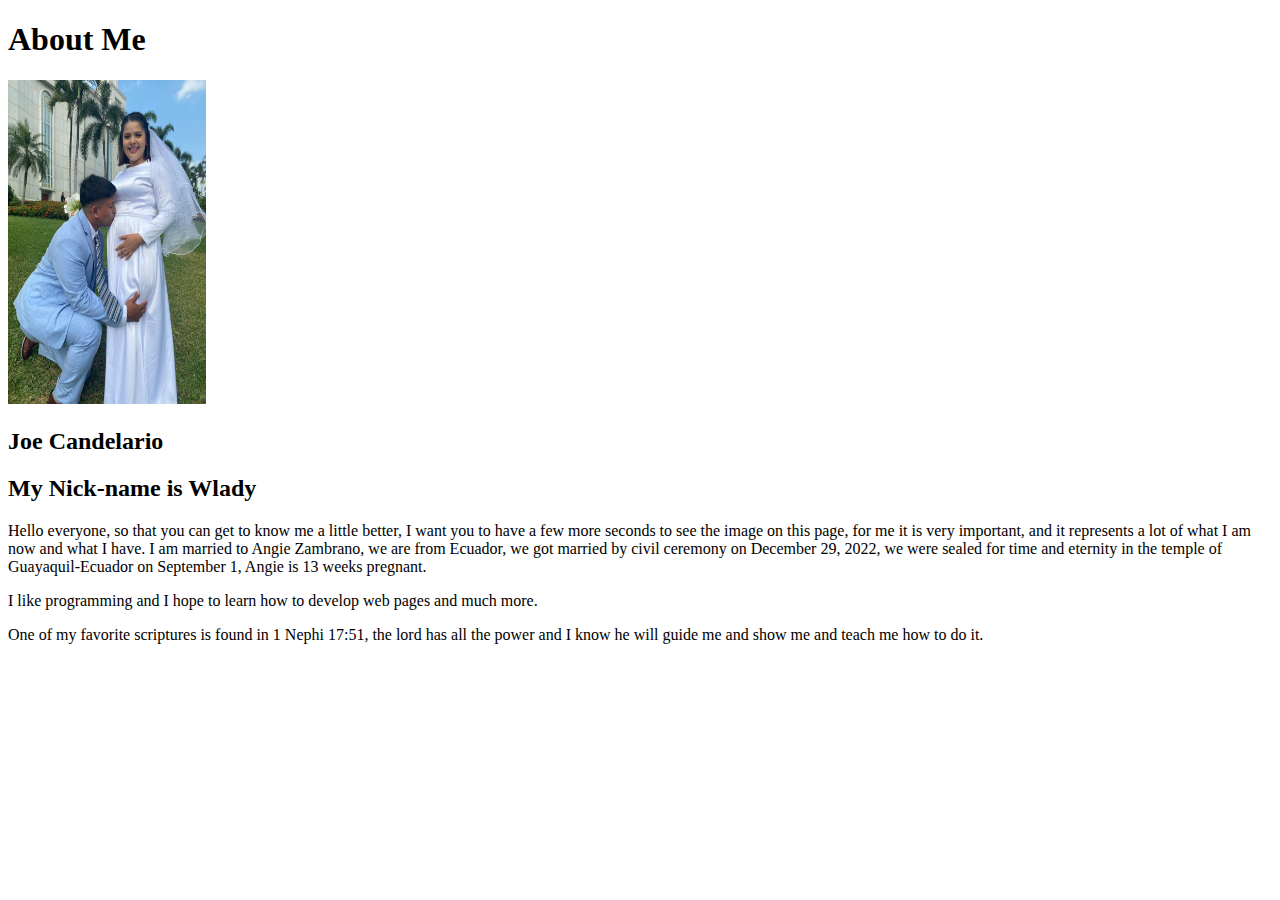
<file: aboutme/index.html>
<!DOCTYPE html>
<html lang="en">
<head>
    <meta charset="UTF-8">
    <meta http-equiv="X-UA-Compatible" content="IE=edge">
    <meta name="viewport" content="width=device-width, initial-scale=1.0">
    <title>All About Me</title>
</head>
<body>
    <header></header>
    <main>
        <h1>About Me</h1>
        <img src="images/WhatsApp Image 2023-09-10 at 00.10.03.jpeg" alt="JoeC" width="198px" height="324px"/>
        <h2>Joe Candelario</h2>
        <h2>My Nick-name is Wlady</h2>
        <p>Hello everyone, so that you can get to know me a little better, 
            I want you to have a few more seconds to see the image on this page, 
            for me it is very important, and it represents a lot of what I am now and what I have.
            I am married to Angie Zambrano, we are from Ecuador, we got married by civil ceremony on December 29, 2022, 
            we were sealed for time and eternity in the temple of Guayaquil-Ecuador on September 1, Angie is 13 weeks pregnant.</p>
        <p>I like programming and I hope to learn how to develop web pages and much more.</p>
        <p>One of my favorite scriptures is found in 1 Nephi 17:51, the lord has all the power 
            and I know he will guide me and show me and teach me how to do it.</p>
    </main>
    <footer></footer>
</body>
</html>
</file>
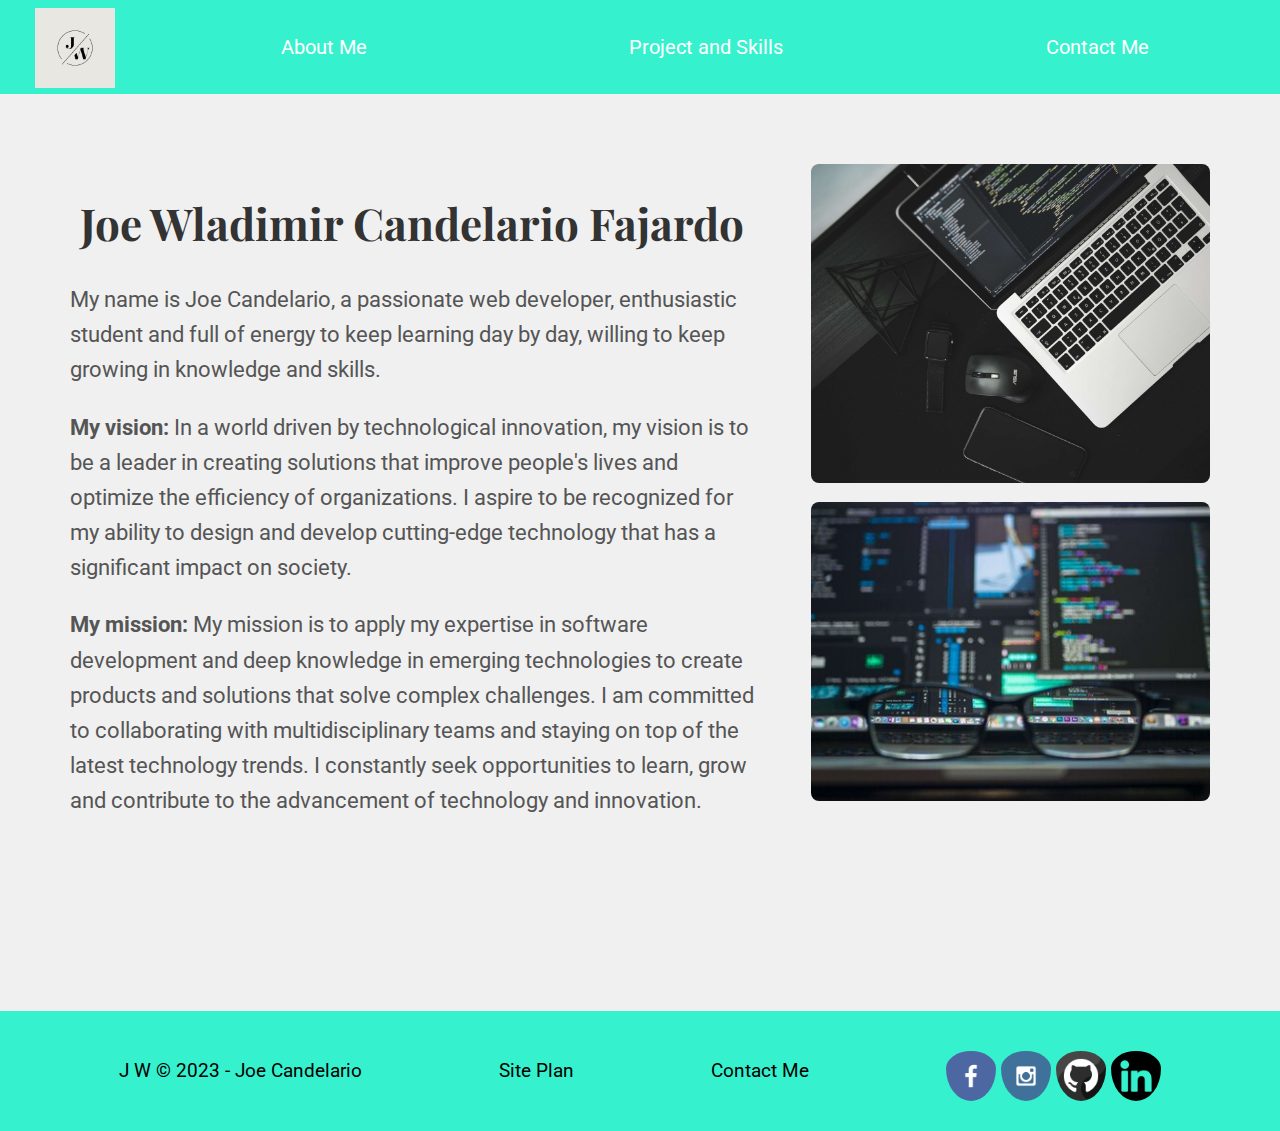
<file: personal-site/index.html>
<!DOCTYPE html>
<html lang="en">
<head>
    <meta charset="UTF-8">
    <meta http-equiv="X-UA-Compatible" content="IE=edge">
    <meta name="viewport" content="width=device-width, initial-scale=1.0">
    <link rel="stylesheet" href="styles/styles.css">
    <title>About me</title>
</head>
<body>
    <div id="content">
        <header>
            <a href="index.html" id="logo_link"> 
                <img class="logo" src="Image/Logotipo JW.png" alt="Logo JW" >
            </a>
    
            <nav>
                <a href="index.html">About Me</a>
                <a href="Proyect-and-skills.html">Project and Skills</a>
                <a href="Contactme.html">Contact Me</a>
            </nav>
        </header>
        <main>
            <div class="container">
                <div class="text">
                    <h1>Joe Wladimir Candelario Fajardo</h1>
                    <p>My name is Joe Candelario, a passionate web developer, enthusiastic student and full of energy to keep learning day by day, willing to keep growing in knowledge and skills.</p>
                    <p> <strong>My vision:</strong>  In a world driven by technological innovation, my vision is to be a leader in creating solutions that improve people's lives and optimize the efficiency of organizations. 
                        I aspire to be recognized for my ability to design and develop cutting-edge technology that has a significant impact on society. </p>
                    <p> <strong>My mission:</strong>  My mission is to apply my expertise in software development and deep knowledge in emerging technologies to create products and solutions that solve complex challenges. I am committed to collaborating with multidisciplinary teams and staying on top of the latest technology trends. 
                        I constantly seek opportunities to learn, grow and contribute to the advancement of technology and innovation.</p>    
                </div>
                
                <div class="image">
                    <div class="img"><img src="Image/mision.jpg" alt="mision image"></div>
                    <div class="img"><img src="Image/my-vision.jpg" alt="vision image"></div>
                    
                </div>
            </div>

            
        </main>
        <footer>
            <p>J W &copy; 2023 - Joe Candelario</p>
        <p><a href="site-plan.html">Site Plan</a></p>
        <p><a href="contactme.html">Contact Me</a></p>
        <div class="social">
            <a href="https://facebook.com" target="_blank">
                <img src="Image/facebook.png" alt="fb icon">
            </a>
            <a href="https://instagram.com" target="_blank">
                <img src="Image/instagram.png" alt="instagram icon">
            </a>
            <a href="https://github.com/wladij" target="_blank">
                <img src="Image/github.png" alt="github icon">
            </a>
            <a href="https://www.linkedin.com/in/joe-candelario-14ba9a1a4/" target="_blank">
                <img src="Image/linkedin.png" alt="linkedin icon">
            </a>
        </div>
        </footer>
    </div>
</body>
</html>
</file>
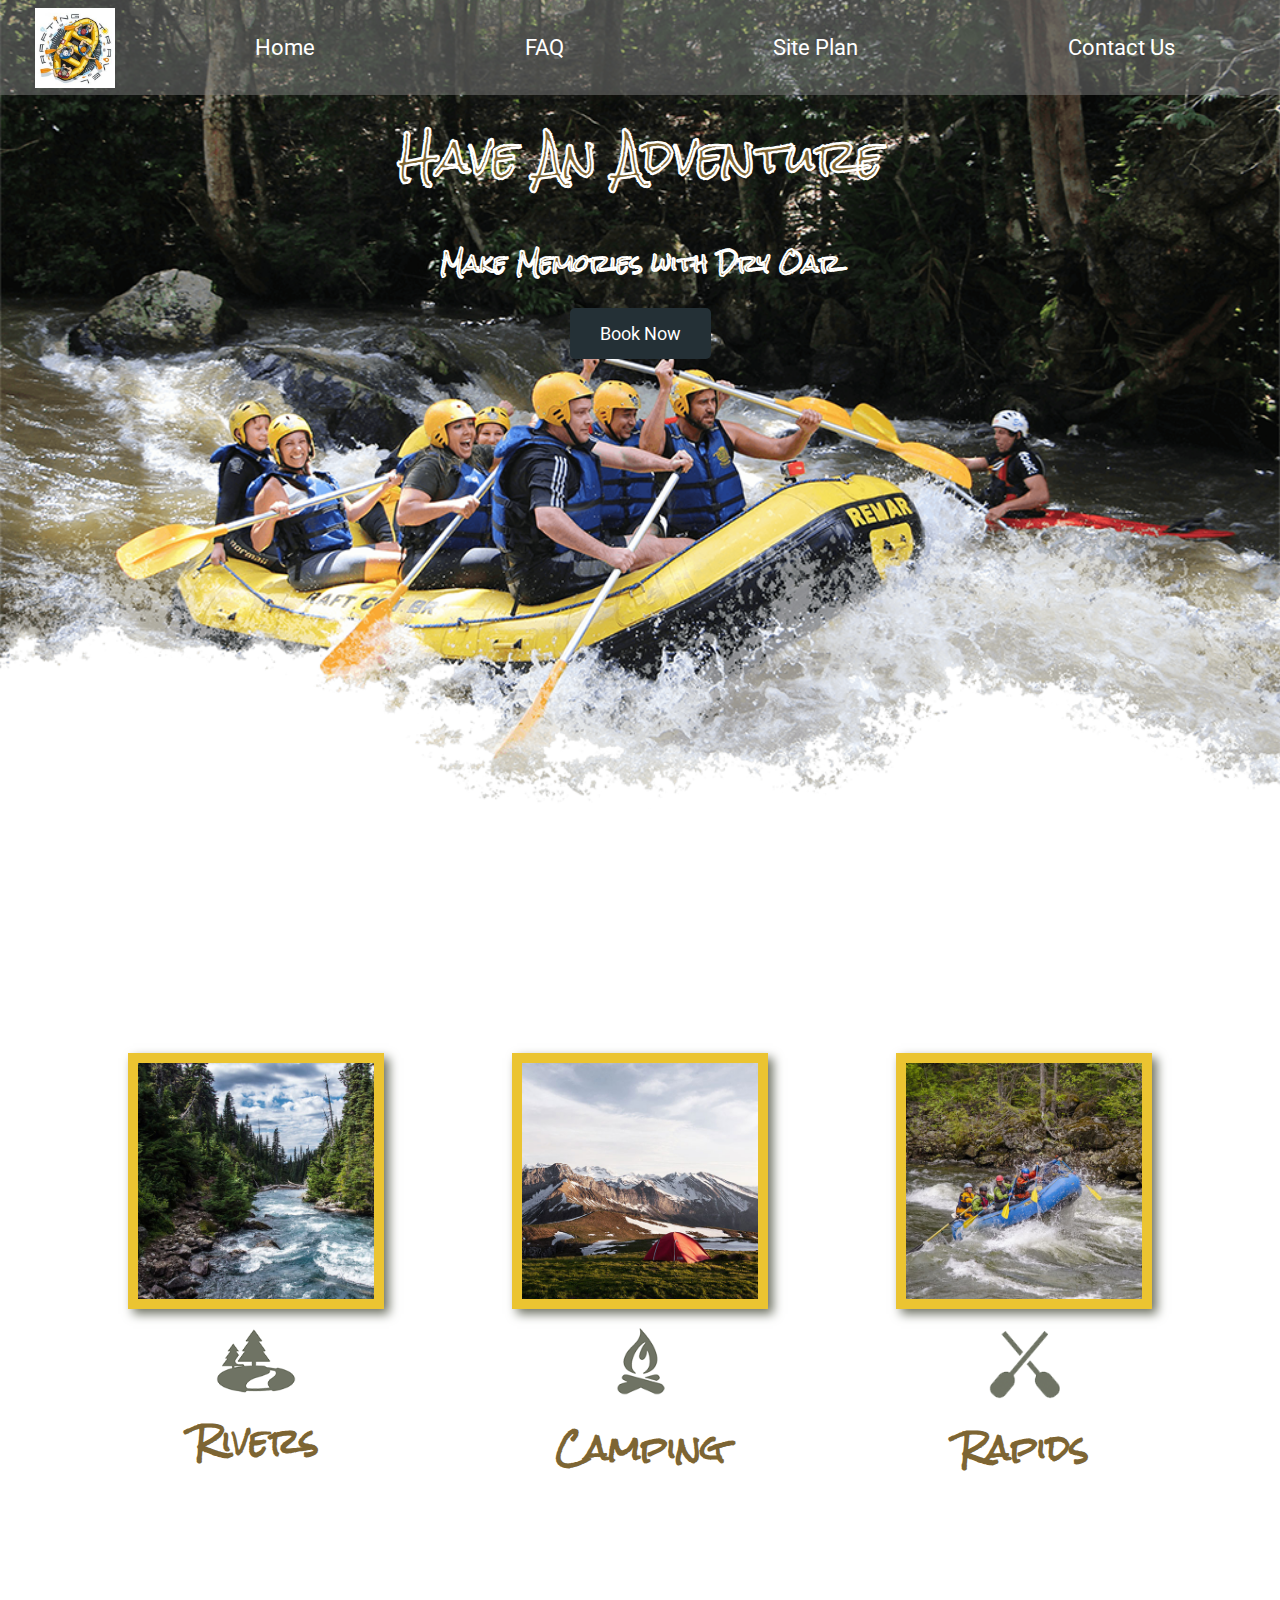
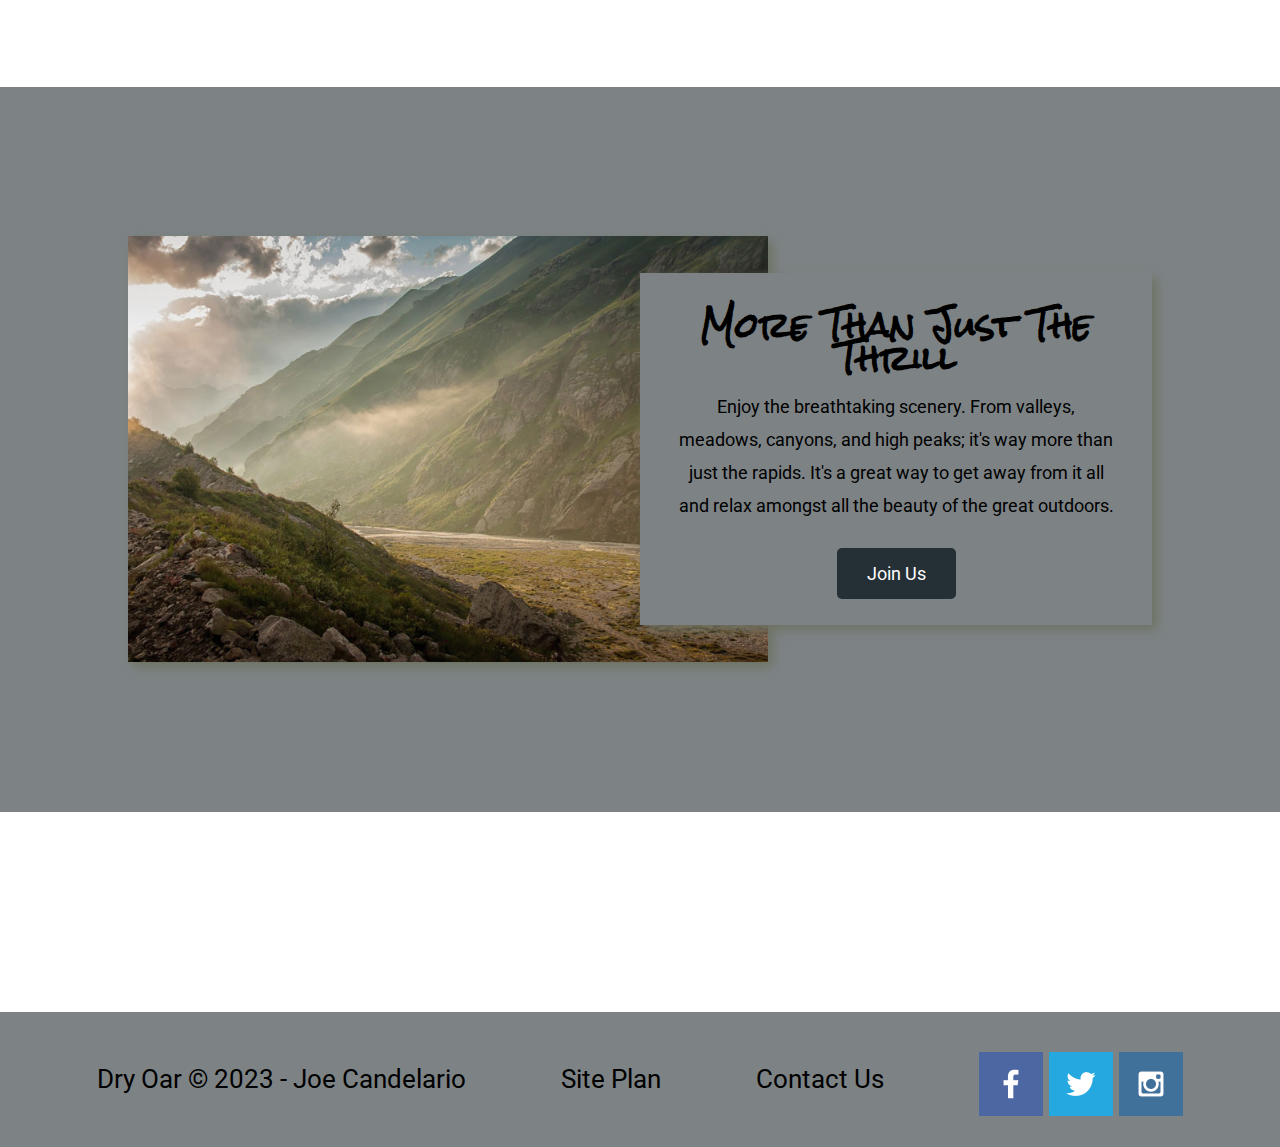
<file: wwr/index.html>
<!DOCTYPE html>
<html lang="en">
<head>
    <meta charset="UTF-8">
    <meta http-equiv="X-UA-Compatible" content="IE=edge">
    <meta name="viewport" content="width=device-width, initial-scale=1.0">
    <link rel="stylesheet" href="styles/style.css">
    <title>Whitewater Rafting Vacations | Dry Oar Boating | Home</title>
</head>
<body>
    <div id="content">
    <header>
        <a href="index.html" id="logo_link"> 
            <img class="logo" src="images/raftingcompas.jpg" alt="Rafting Compas logo" >
        </a>

        <nav>
            <a href="index.html">Home</a>
            <a href="faq.html">FAQ</a>
            <a href="site-plan-rafting.html">Site Plan </a>
            <a href="contactus.html">Contact Us</a>
        </nav>
    </header>
    <div id="hero">
        <div id="hero-box">
            <img id="hero-img" src="images/hero.png" alt="People enjoying rafting">
        </div>
        <section id="hero-msg">
            <h1 class="home-title">Have An Adventure</h1>
            <h4>Make Memories with Dry Oar</h4>
            <div class="button-box">
                <a class="book" href="contactus.html">Book Now</a>   
            </div>
        </section>

        

    </div>
    <main class="home-grid">
        <section class="rivers-card">
            <img class="card-img" src="images/rivers.jpg" alt="river in forest">
            <img class="icon" src="images/river_icon.png" alt="river icon">
            <h2>Rivers</h2>
        </section>
        <section class="camping-card">
            <img class="card-img" src="images/camping.jpg" alt="tent in mountains">
            <img class="icon" src="images/fire_icon.png" alt="fire icon">
            <h2>Camping</h2> 
        </section>
        <section class="rapids-card">
            <img class="card-img" src="images/rapids.jpg" alt="rafting boat">
            <img class="icon" src="images/oars.png" alt="oars icon">
            <h2>Rapids</h2>
        </section>
        <div id="background"></div>
        <img class="mountains" src="images/mountains.jpg" alt="Misty mountains">
        <section class="msg">
            <h2>More Than Just The Thrill</h2>
            <p>Enjoy the breathtaking scenery. From valleys, meadows, canyons, and high peaks; it's way more than just the rapids. It's a great way to get away from it all and relax amongst all the beauty of the great outdoors. </p>
            <a class='join' href="rivers.html">Join Us</a>
        </section>
    </main>
    <footer>
        <p>Dry Oar &copy; 2023 - Joe Candelario</p>
        <p><a href="site-plan-rafting.html">Site Plan</a></p>
        <p><a href="contactus.html">Contact Us</a></p>
        <div class="social">
            <a href="https://facebook.com" target="_blank">
                <img src="images/facebook.png" alt="fb icon">
            </a>
            <a href="https://twitter.com" target="_blank">
                <img src="images/twitter.png" alt="twitter icon">
            </a>
            <a href="https://instagram.com" target="_blank">
                <img src="images/instagram.png" alt="instagram icon">
            </a>
        </div>
    </footer>
    </div>
</body>

</html>
</file>
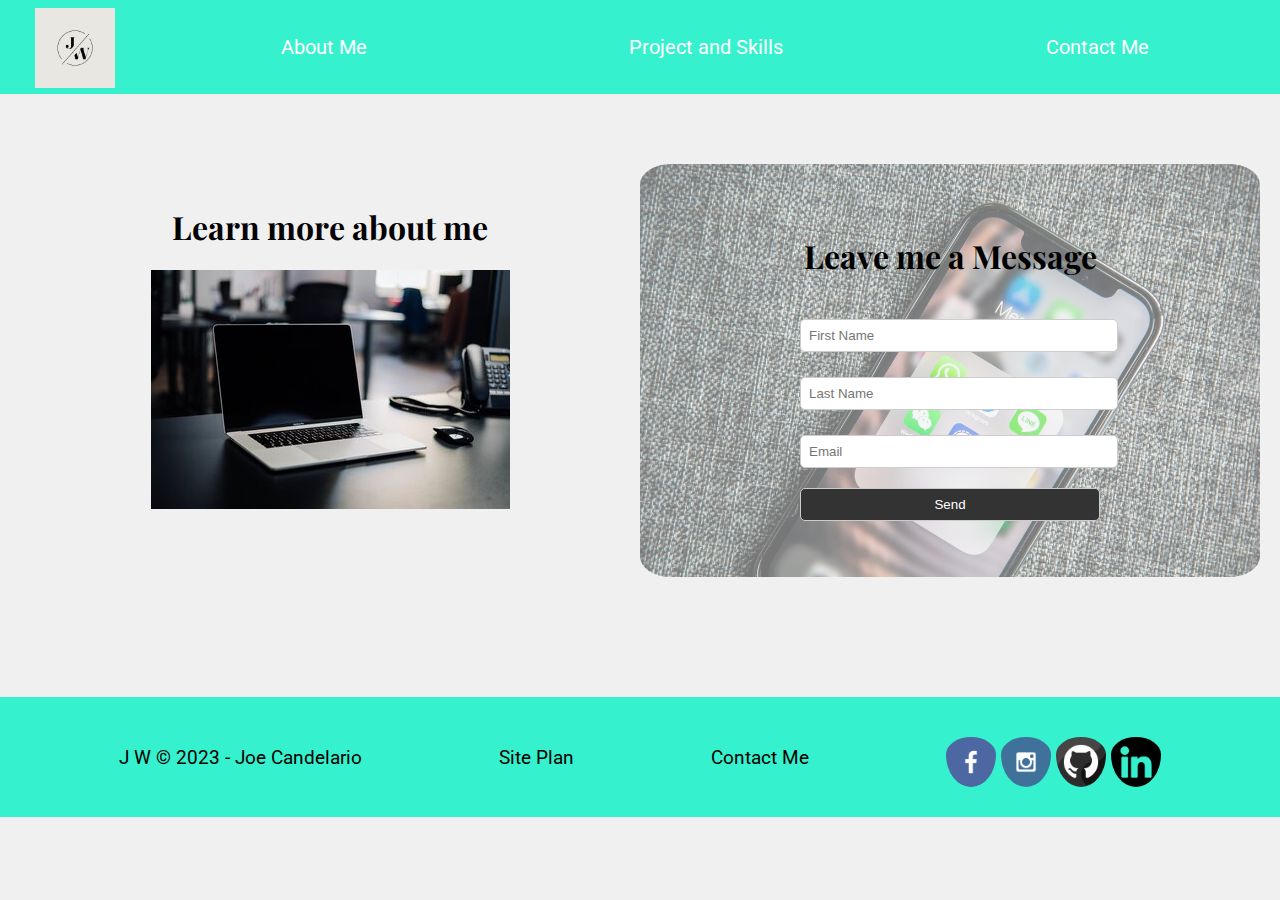
<file: personal-site/Contactme.html>
<!DOCTYPE html>
<html lang="en">
<head>
    <meta charset="UTF-8">
    <meta http-equiv="X-UA-Compatible" content="IE=edge">
    <meta name="viewport" content="width=device-width, initial-scale=1.0">
    <link rel="stylesheet" href="styles/styles.css">
    <title>About me</title>
</head>
<body>
    <div id="content">
        <header>
            <a href="index.html" id="logo_link"> 
                <img class="logo" src="Image/Logotipo JW.png" alt="Logo JW" >
            </a>
    
            <nav>
                <a href="index.html">About Me</a>
                <a href="Proyect-and-skills.html">Project and Skills</a>
                <a href="Contactme.html">Contact Me</a>
            </nav>
        </header>
        <main class="main-contactme">
            
                <div class="contact-text">
                    <h1>Learn more about me </h1>
                    <img src="Image/contac-us1.jpg" alt="contact image ">

                </div>
                <div class="send-message">
                    <section class="section-form">
                        <h2 class="h2-section">Leave me a Message</h2>
                
                        <form action="https://formspree.io/f/myyqabkg" method="POST">
                            <label for="firstName">
                                <input type="text" id="firstName" name="firstName" placeholder="First Name" required>
                            </label>
                
                            <label for="lastName">
                                <input type="text" id="lastName" name="lastName" placeholder="Last Name" required>
                            </label>
                
                            <label for="email">
                                <input type="email" id="email" name="email" placeholder="Email" required>
                            </label>
                
                            <input type="submit" value="Send">
                        </form>
                        
                    </section>
                </div>
                <img class="section-img" src="Image/social-media.jpg" alt="contact">
        </main>
<footer>
            <p>J W &copy; 2023 - Joe Candelario</p>
        <p><a href="site-plan.html">Site Plan</a></p>
        <p><a href="contactme.html">Contact Me</a></p>
        <div class="social">
            <a href="https://facebook.com" target="_blank">
                <img src="Image/facebook.png" alt="fb icon">
            </a>
            <a href="https://instagram.com" target="_blank">
                <img src="Image/instagram.png" alt="instagram icon">
            </a>
            <a href="https://github.com/wladij" target="_blank">
                <img src="Image/github.png" alt="github icon">
            </a>
            <a href="https://www.linkedin.com/in/joe-candelario-14ba9a1a4/" target="_blank">
                <img src="Image/linkedin.png" alt="linkedin icon">
            </a>
        </div>
        </footer>
    </div>
</body>
</html>
</file>
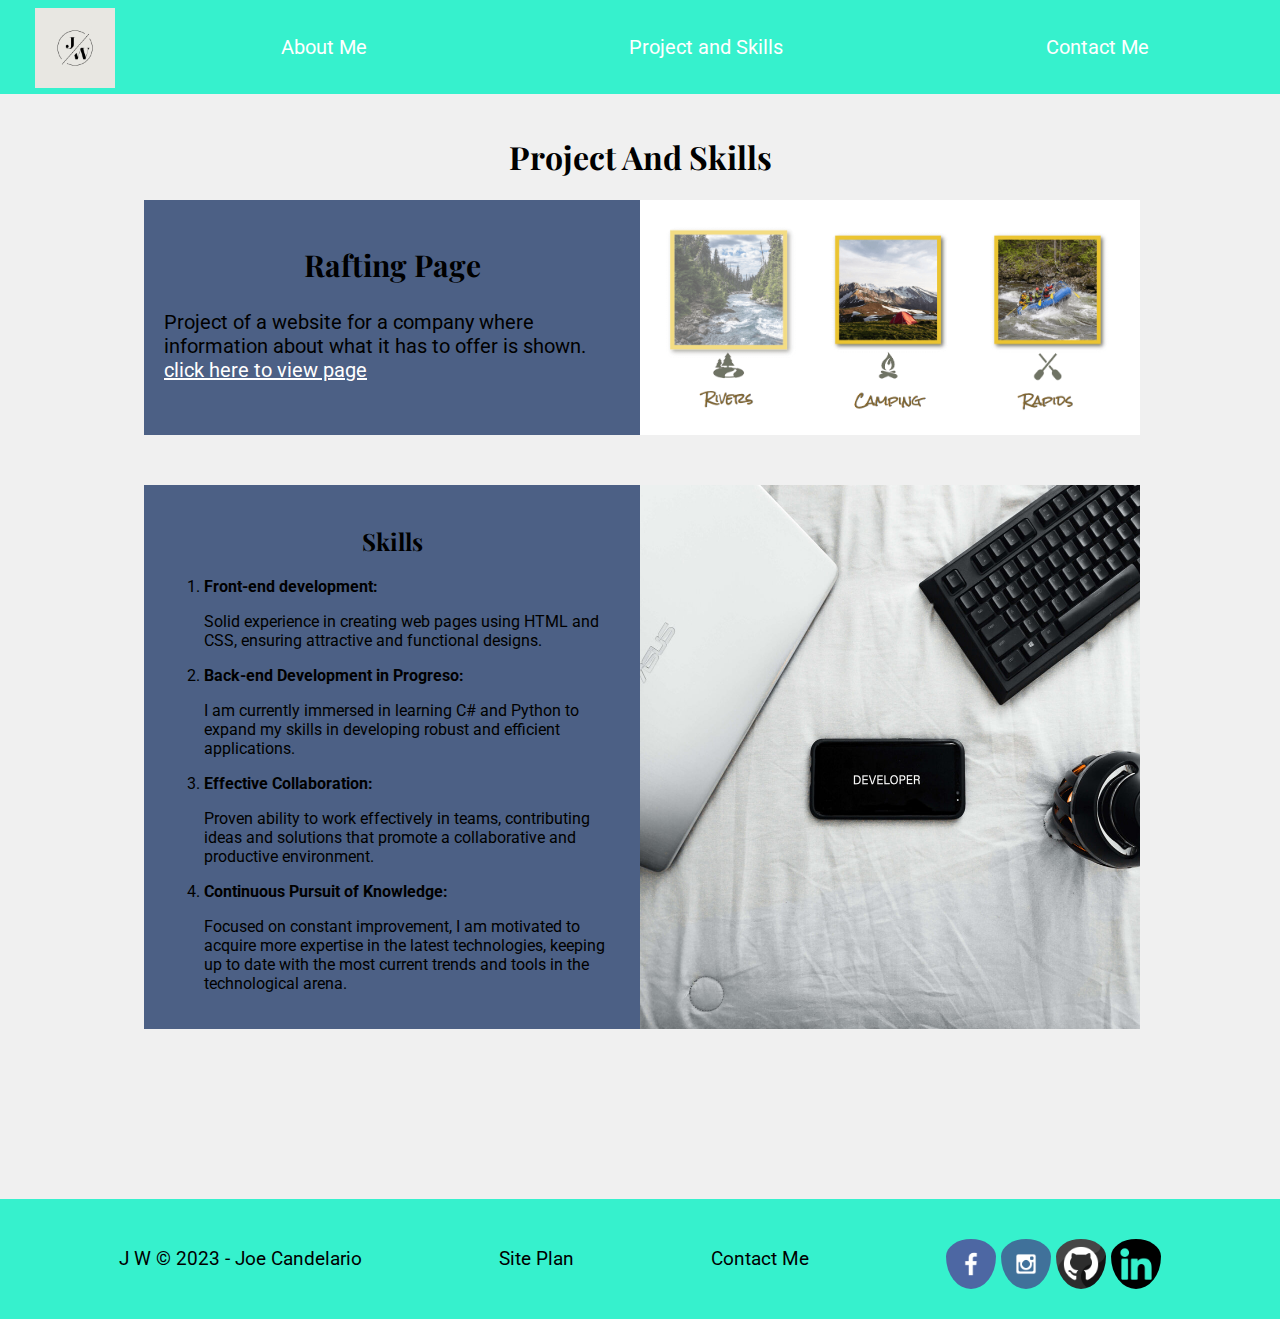
<file: personal-site/Proyect-and-skills.html>
<!DOCTYPE html>
<html lang="en">
<head>
    <meta charset="UTF-8">
    <meta http-equiv="X-UA-Compatible" content="IE=edge">
    <meta name="viewport" content="width=device-width, initial-scale=1.0">
    <link rel="stylesheet" href="styles/styles.css">
    <title>About me</title>
</head>
<body>
    <div id="content">
        <header>
            <a href="index.html" id="logo_link"> 
                <img class="logo" src="Image/Logotipo JW.png" alt="Logo JW" >
            </a>
    
            <nav>
                <a href="index.html">About Me</a>
                <a href="Proyect-and-skills.html">Project and Skills</a>
                <a href="Contactme.html">Contact Me</a>
            </nav>
        </header>
        <main>
            <h1>Project And Skills</h1>
            <div class="project1">
                <div class="Rafting-text">
                    <h2>Rafting Page</h2>
                    <p>Project of a website for a company where information about what it has to offer is shown. <a href="https://wladij.github.io/wdd130/wwr/index.html">click here to view page</a> </p>
                </div>
                <div class="Rafting-img">
                    <img src="Image/Rafting.capture.png" alt="Rafting image">
                    <div class="overlay1">
                        <div class="text3">Projects JW</div>
                    </div>
                </div>
            </div>
            <div class="project2">
                <div class="skills-text">
                    <section>
                        <h2>Skills</h2>
                
                        <ol>
                            <li>
                                <strong>Front-end development:</strong>
                                <p>Solid experience in creating web pages using HTML and CSS, ensuring attractive and functional designs.</p>
                            </li>
                
                            <li>
                                <strong>Back-end Development in Progreso:</strong>
                                <p>I am currently immersed in learning C# and Python to expand my skills in developing robust and efficient applications.</p>
                            </li>
                
                            <li>
                                <strong>Effective Collaboration:</strong>
                                <p>Proven ability to work effectively in teams, contributing ideas and solutions that promote a collaborative and productive environment.</p>
                            </li>
                
                            <li>
                                <strong>Continuous Pursuit of Knowledge:</strong>
                                <p>Focused on constant improvement, I am motivated to acquire more expertise in the latest technologies, keeping up to date with the most current trends and tools in the technological arena.</p>
                            </li>
                        </ol>
                
                    </section>
                </div>
                <div class="skills-img">
                    <img src="Image/developer.jpg" alt="">
                    <div class="overlay">
                        <div class="text2">Skills JW</div>
                      </div>
                </div>
            </div>
        </main>
        <footer>
            <p>J W &copy; 2023 - Joe Candelario</p>
        <p><a href="site-plan.html">Site Plan</a></p>
        <p><a href="contactme.html">Contact Me</a></p>
        <div class="social">
            <a href="https://facebook.com" target="_blank">
                <img src="Image/facebook.png" alt="fb icon">
            </a>
            <a href="https://instagram.com" target="_blank">
                <img src="Image/instagram.png" alt="instagram icon">
            </a>
            <a href="https://github.com/wladij" target="_blank">
                <img src="Image/github.png" alt="github icon">
            </a>
            <a href="https://www.linkedin.com/in/joe-candelario-14ba9a1a4/" target="_blank">
                <img src="Image/linkedin.png" alt="linkedin icon">
            </a>
        </div>
        </footer>
    </div>
</body>
</html>
</file>
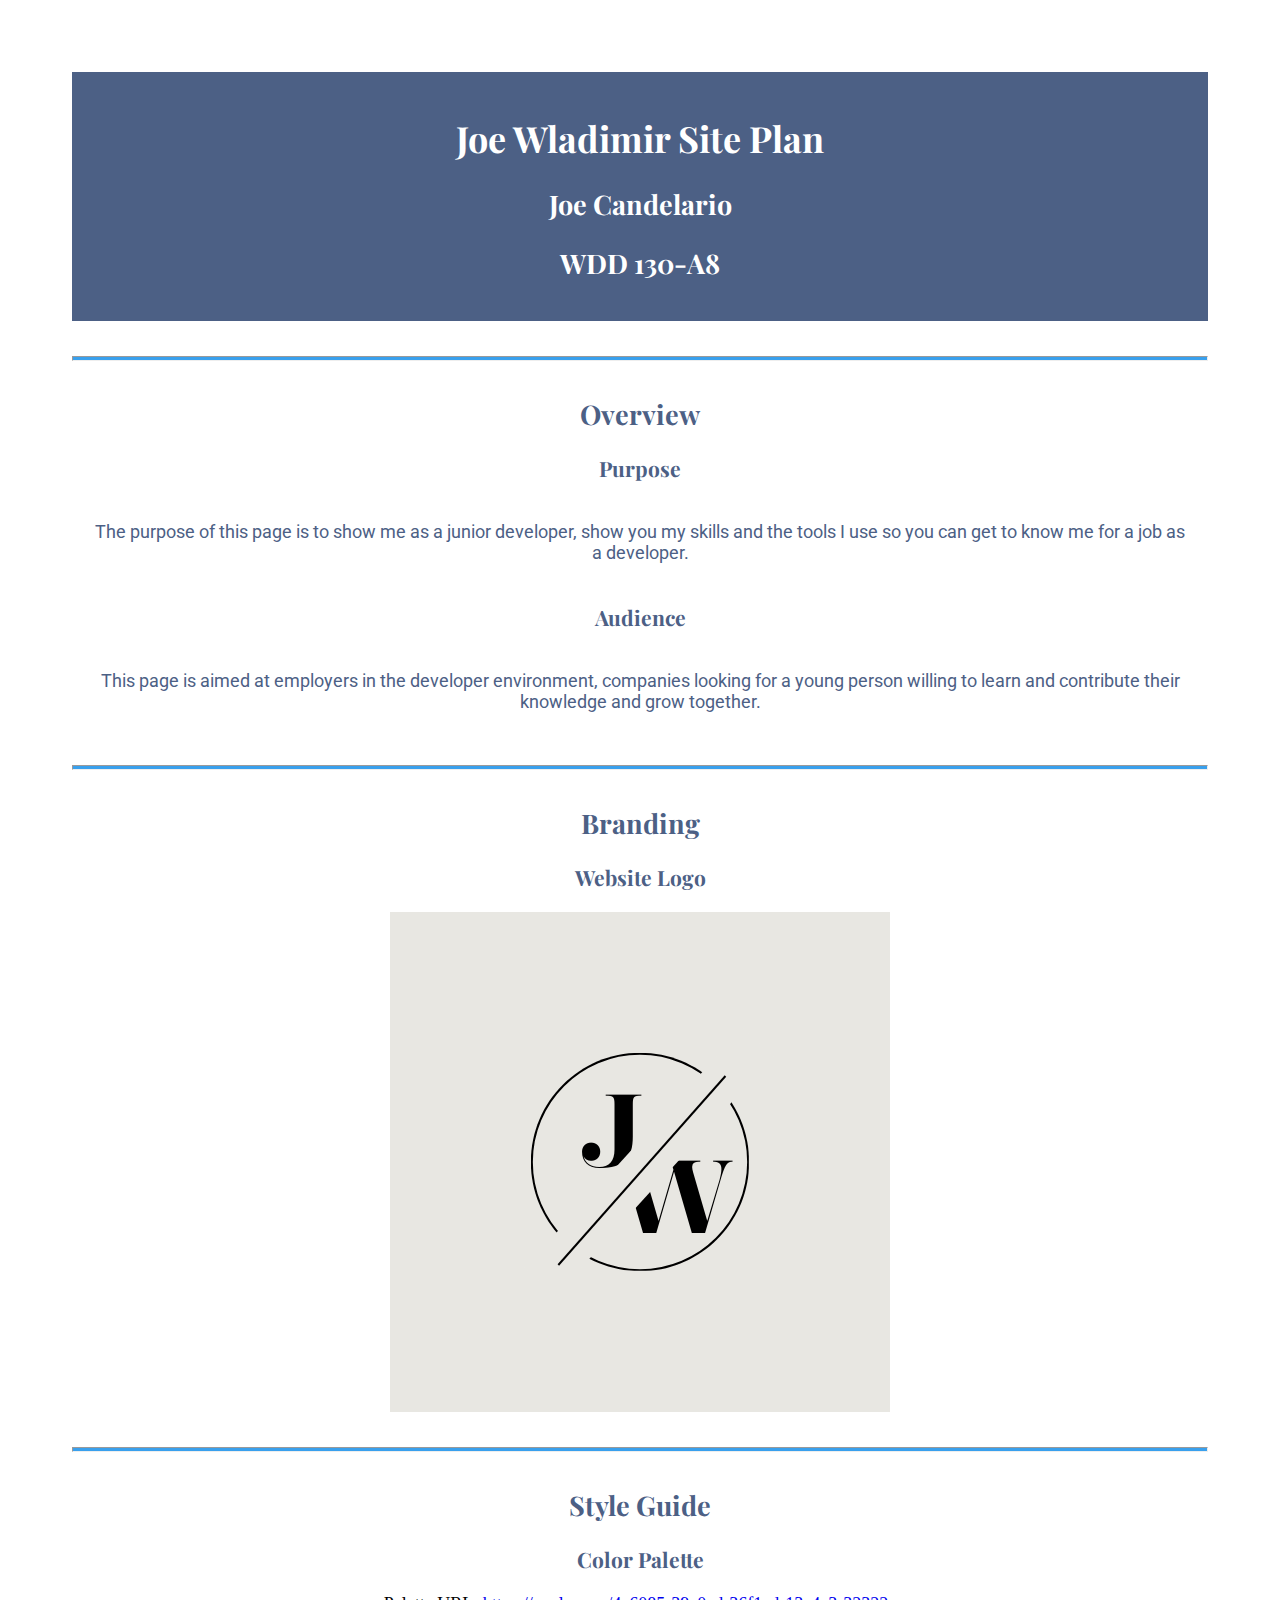
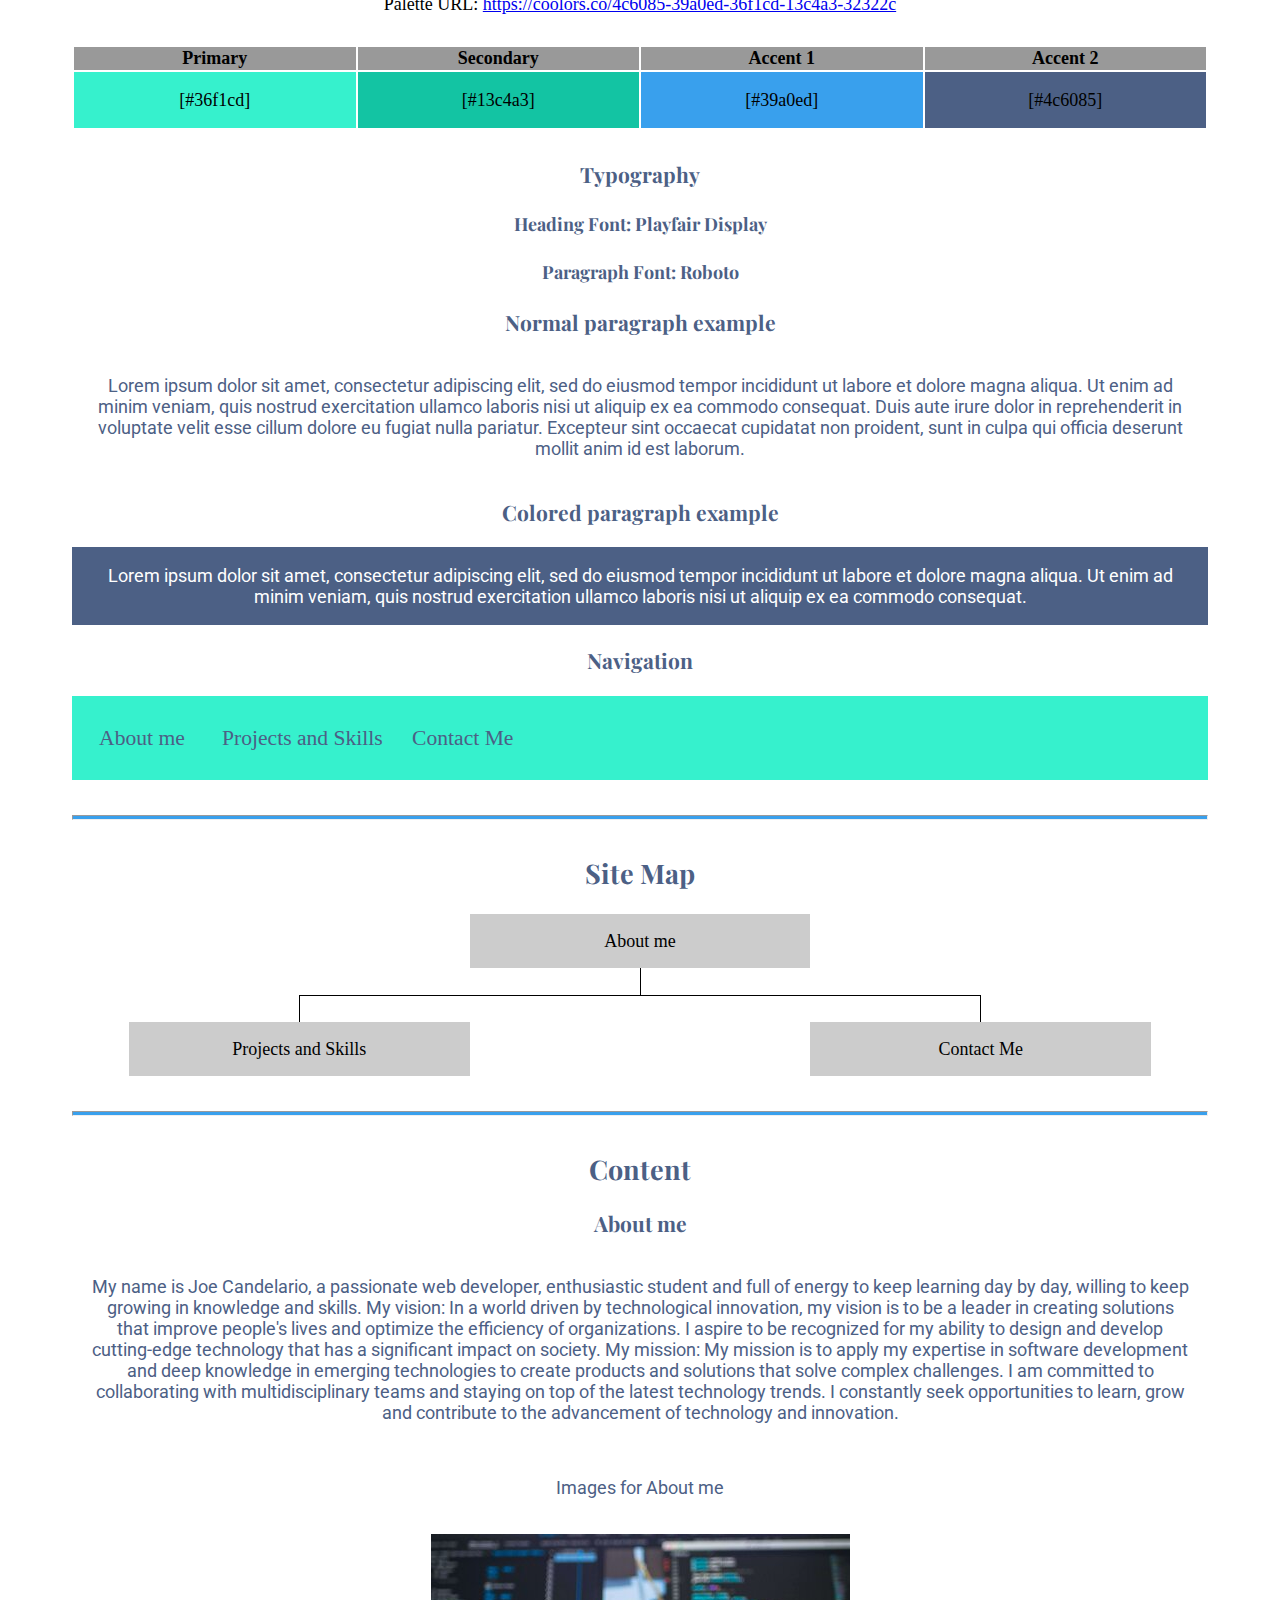
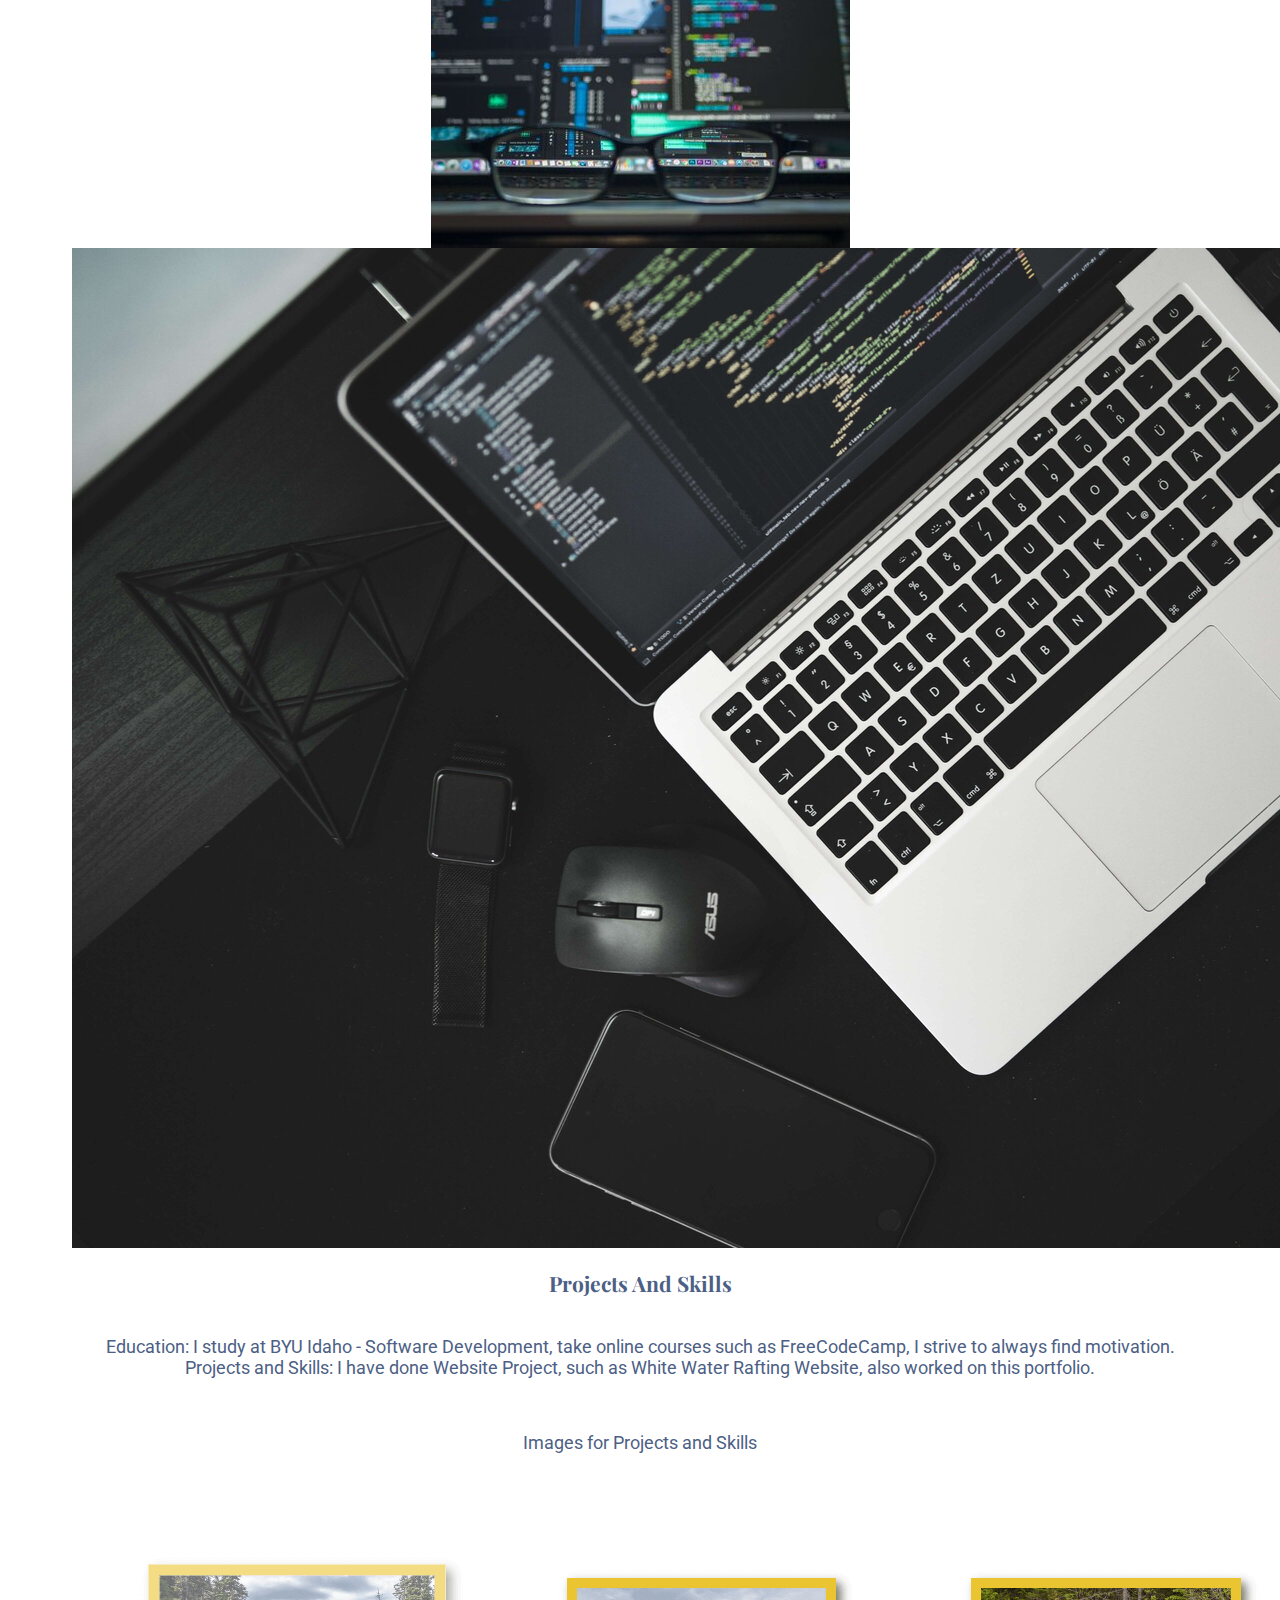
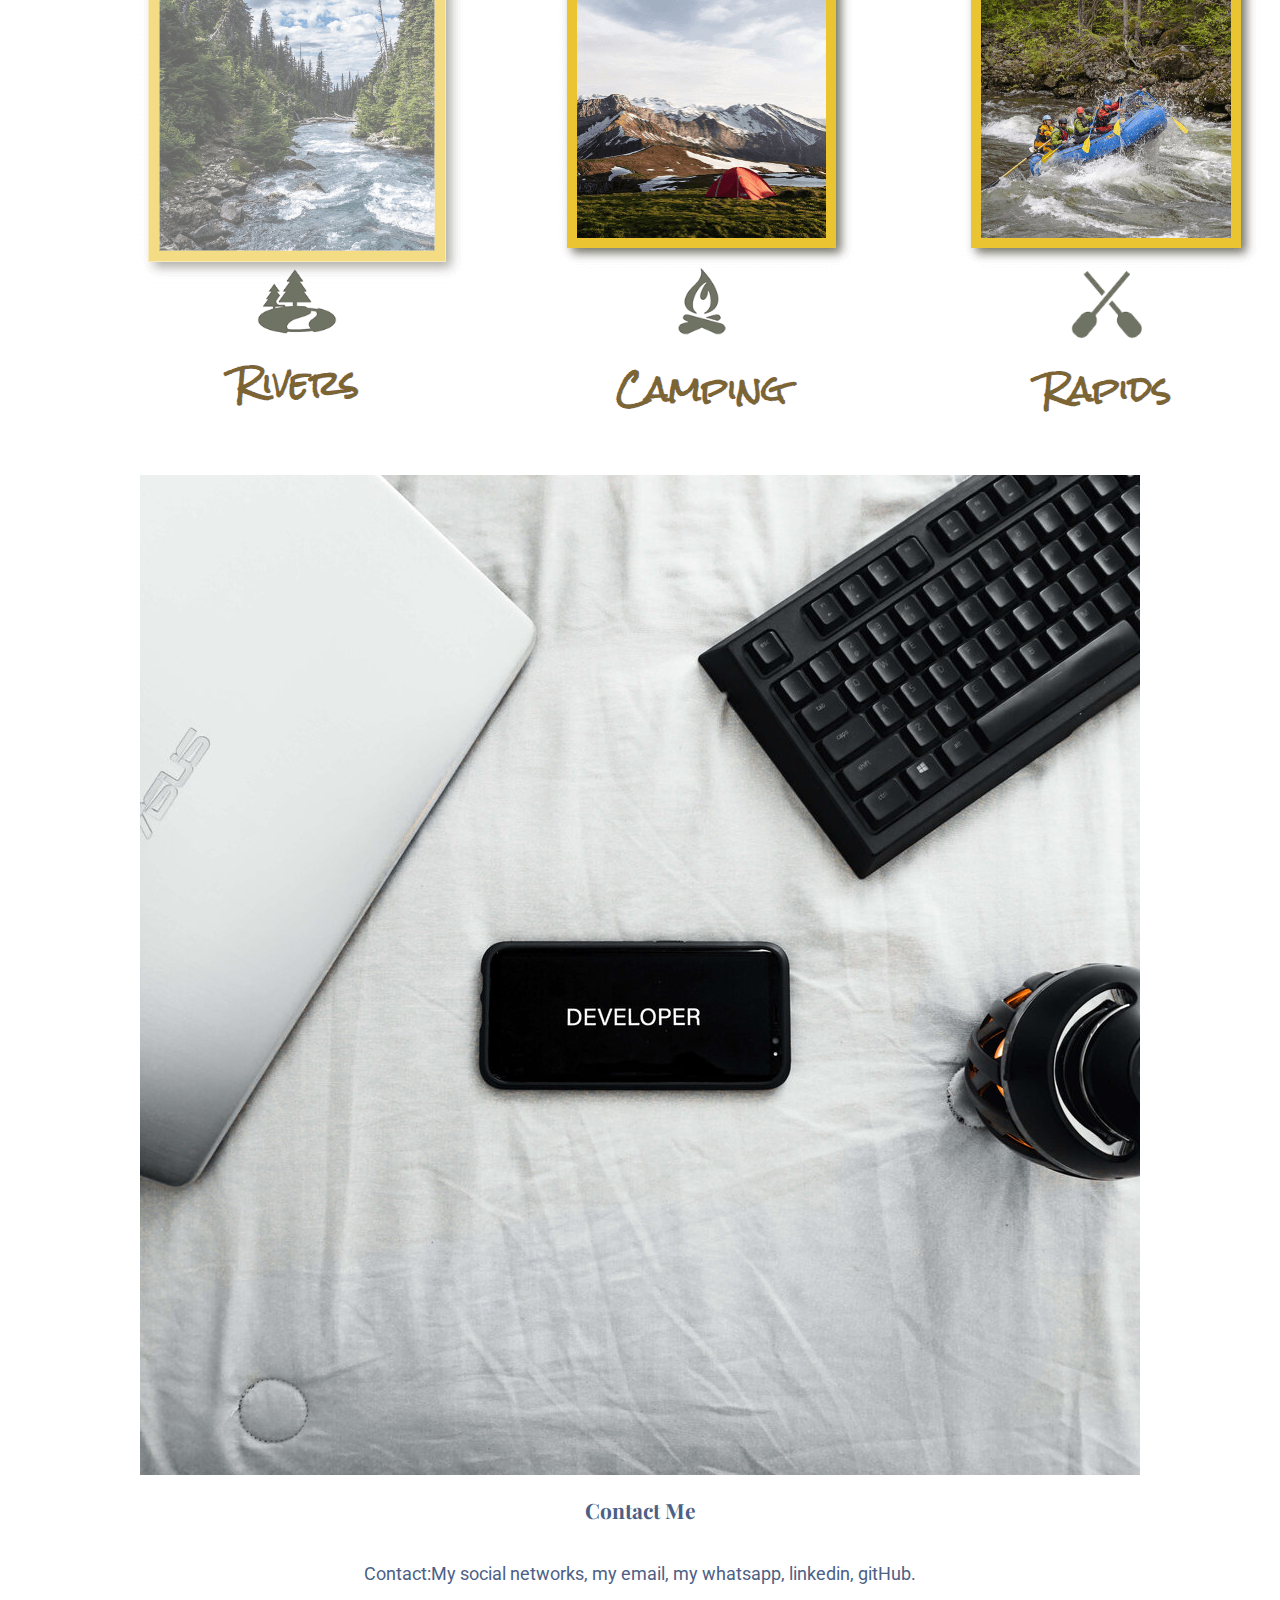
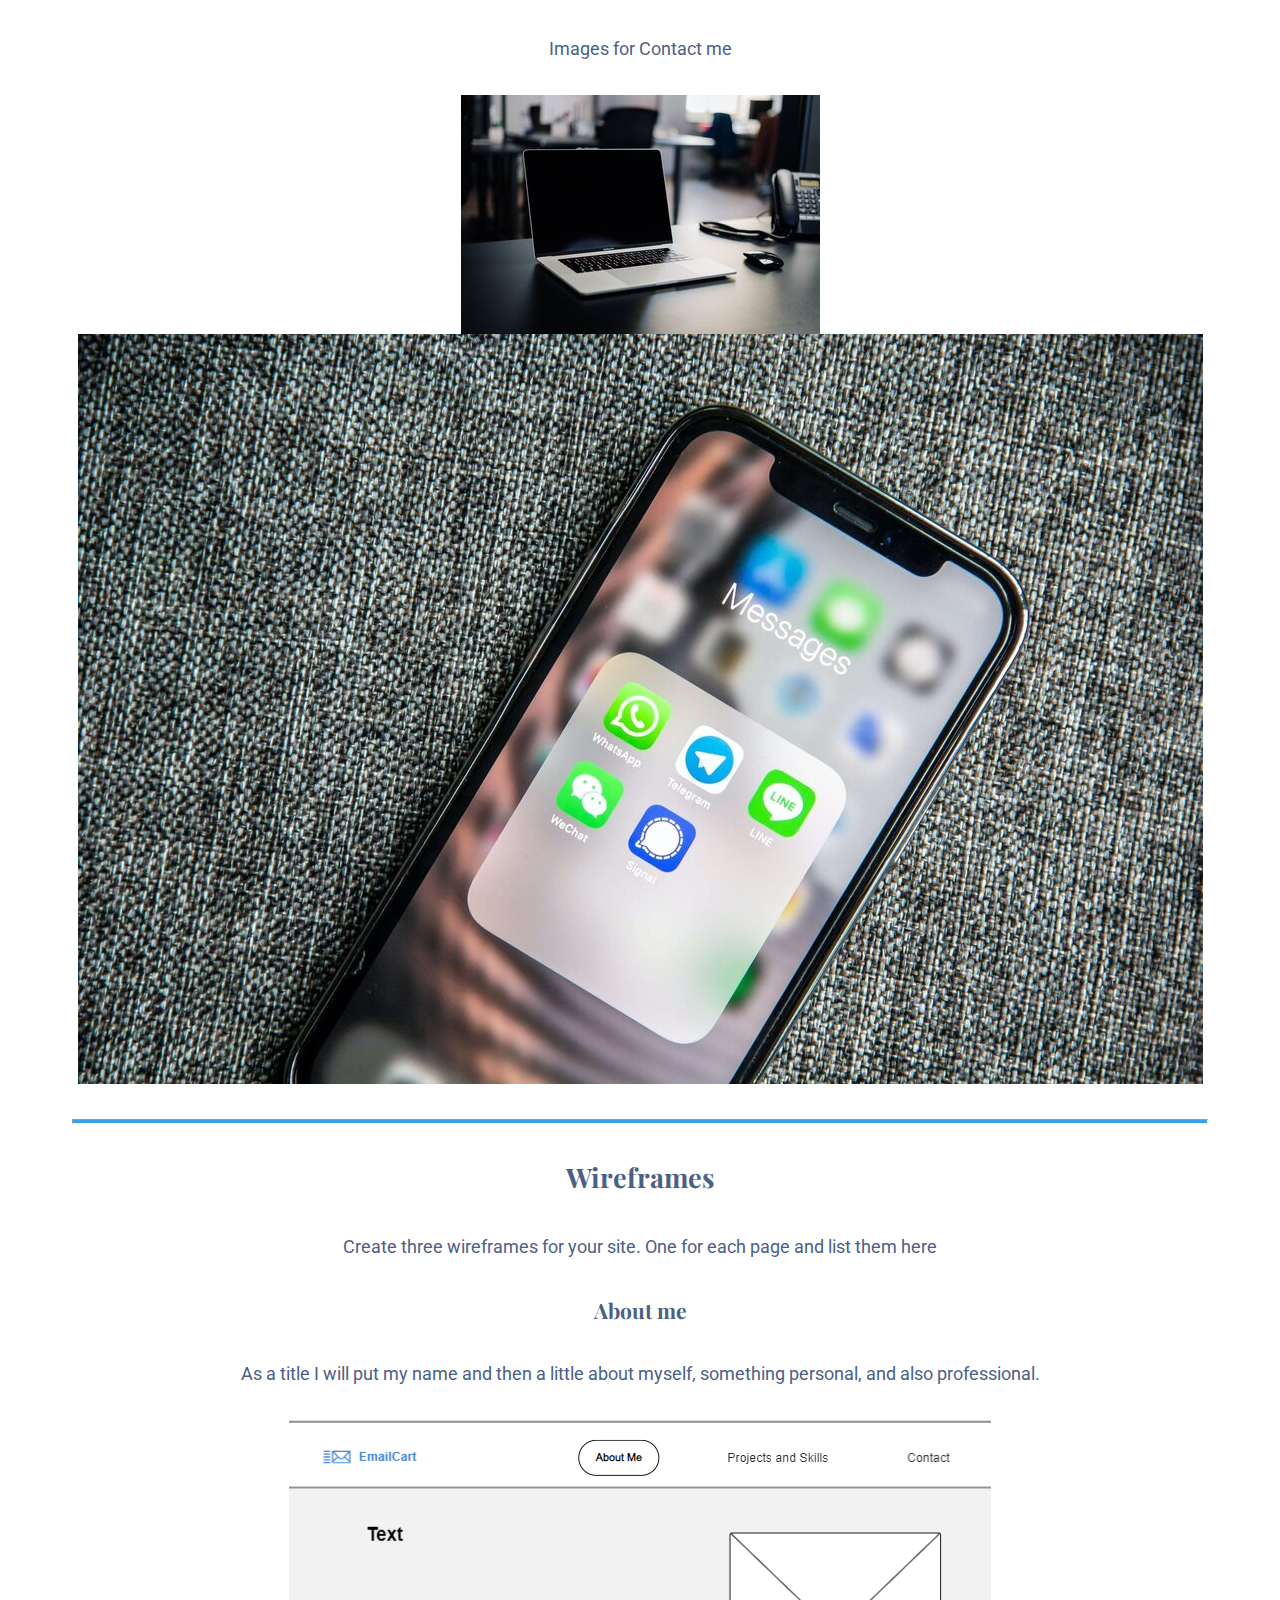
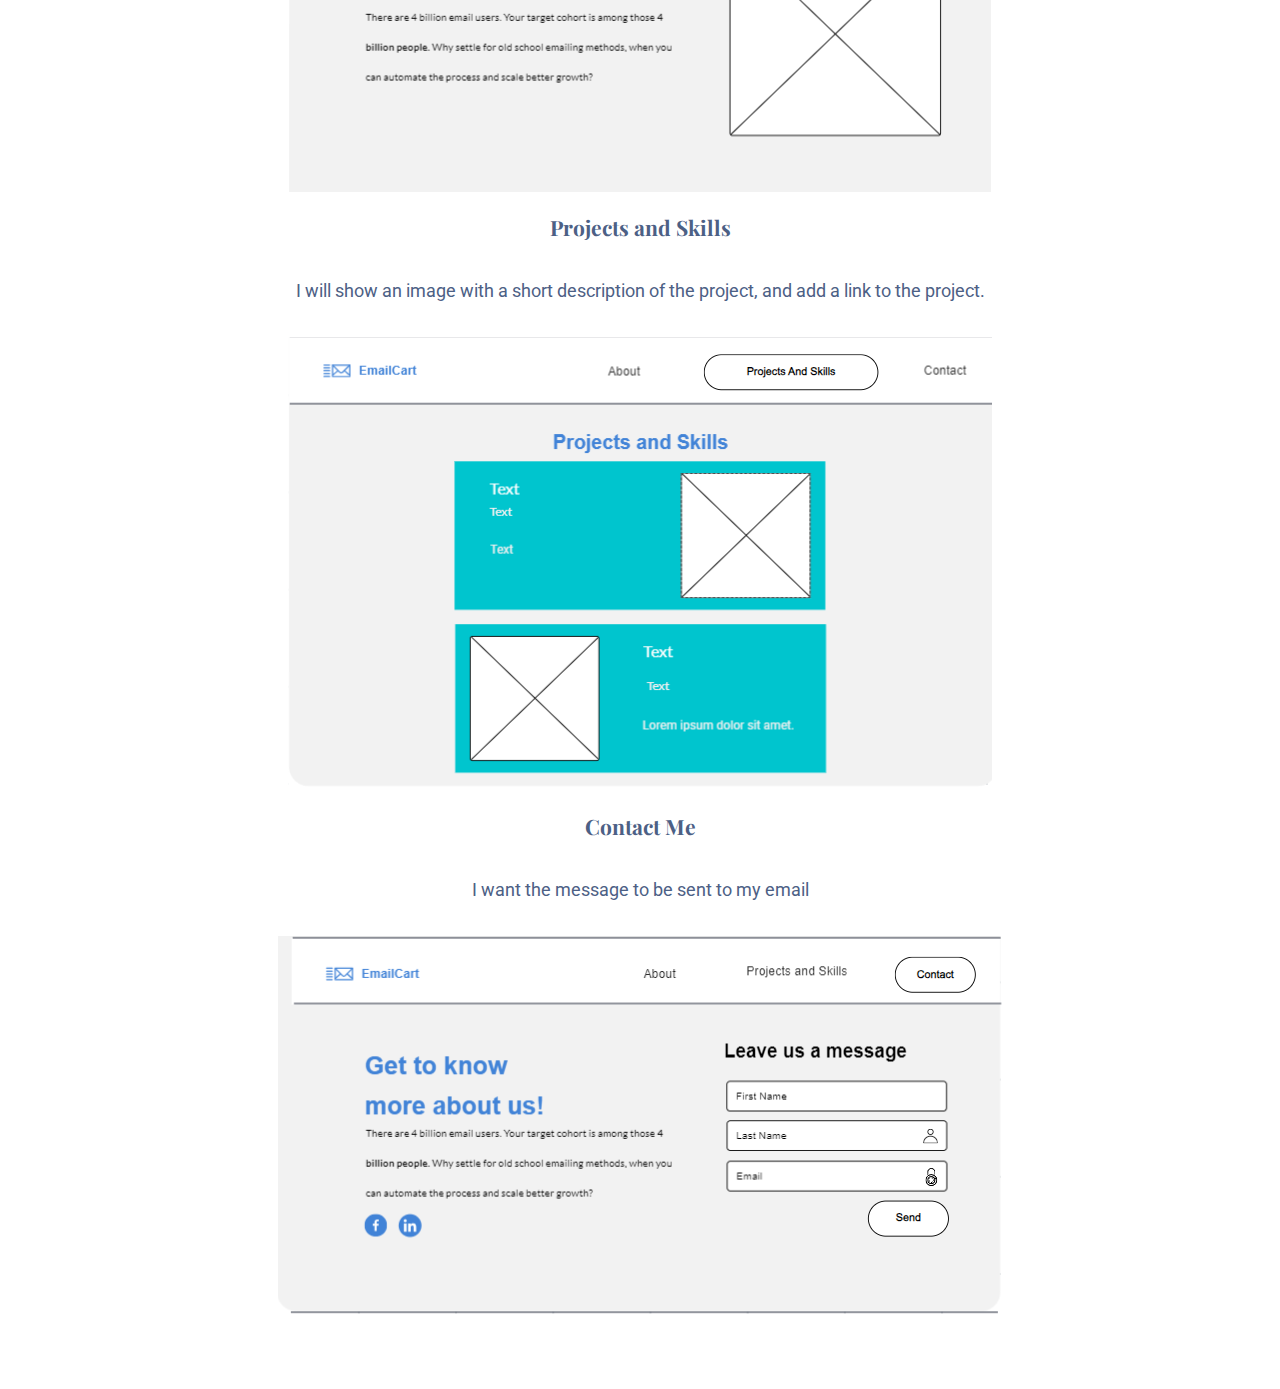
<file: personal-site/site-plan.html>
<!DOCTYPE html>
<html lang="en-us">
    
  <head>
    <meta charset="utf-8">
    <title>Site Plan</title>
    <link type="text/css" rel="stylesheet" href="styles/site-plan.css">
  </head>

  <body>
    <header>
      <h1>Joe Wladimir Site Plan</h1>
      <h2>Joe Candelario</h2>
      <h2>WDD 130-A8</h2>
      <!-- In the header above, add the name or your site, your name and class number. For example if you are in section 3 you would put WDD 130.03 -->
    </header>
    <main>

      <!-- ------------------------Steps 2-3------------------------------ -->
      <hr>
      <h2>Overview</h2>
      <h3>Purpose</h3>
      <p>The purpose of this page is to show me as a junior developer, 
        show you my skills and the tools I use so you can get to know me for a job as a developer.</p>  <!-- change this -->


      <h3>Audience</h3>
      <p>This page is aimed at employers in the developer environment,
         companies looking for a young person willing to learn and contribute their knowledge and grow together.</p>  <!-- change this -->

      <hr>
      <h2>Branding</h2>
      <h3>Website Logo</h3>
      <!-- Replace this with some sort of logo for your site.  A logo can be as simple as the name of your site in a nice font :) -->
      <img src="Image/Logotipo JW.png" alt="Logo image">
      <hr>
      <h2>
        Style Guide
      </h2>

      <!-- ------------------------Steps 4-8------------------------------ -->

      <h3>
        Color Palette
      </h3>
      <!--  The colors you choose for a website are one of the most important decisions you will make. Follow the instructions on the activity in iLearn then return and replace the color codes below with the hex color codes (the 6 digit numbers that show at the bottom of each color) for the colors you have chosen below.  You should have at least 2 colors but do not have to fill in all 4 if you do not need them.  -->

      <!-- Copy and paste the URL to your finished palette below Make sure to paste it into both spots -->
      Palette URL: <a href="https://coolors.co/4c6085-39a0ed-36f1cd-13c4a3-32322c" target="_blank">https://coolors.co/4c6085-39a0ed-36f1cd-13c4a3-32322c</a>


      <table class="colors">
        <tr><th>Primary</th><th>Secondary</th><th>Accent 1</th><th>Accent 2</th></tr>
        <!-- Replace the numbers in the boxes below with your hex color codes. Then switch to the site-plan.css file and change your colors there as well. -->
        <tr><td class="primary">[#36f1cd]</td><td class="secondary">[#13c4a3]</td><td class="accent1">[#39a0ed]</td><td class="accent2">[#4c6085]</td></tr>
      </table>

      <!-- ------------------------Step 9------------------------------ -->

      <h3>
        Typography
      </h3>
      <!-- Choose a font for your paragraphs (body copy) and headlines. What font(s) have you chosen? Why did you choose what you did?  Make sure to review the list of web safe fonts at W3Schools.org as a starting point.  Think also about which of your colors above you might use for background and font colors. -->

      <h4>
        Heading Font: Playfair Display  <!-- change this -->
      </h4>
      <h4>
        Paragraph Font: Roboto  <!-- change this -->
      </h4>
      <h3>
        Normal paragraph example
      </h3>
      <p>
        Lorem ipsum dolor sit amet, consectetur adipiscing elit, sed do eiusmod tempor incididunt ut labore et dolore magna aliqua. Ut enim ad minim veniam, quis nostrud exercitation ullamco laboris nisi ut aliquip ex ea commodo consequat. Duis aute irure dolor in reprehenderit in voluptate velit esse cillum dolore eu fugiat nulla pariatur. Excepteur sint occaecat cupidatat non proident, sunt in culpa qui officia deserunt mollit anim id est laborum.
      </p>
      <h3>
        Colored paragraph example
      </h3>
      <p class="colored">
        Lorem ipsum dolor sit amet, consectetur adipiscing elit, sed do eiusmod tempor incididunt ut labore et dolore magna aliqua. Ut enim ad minim veniam, quis nostrud exercitation ullamco laboris nisi ut aliquip ex ea commodo consequat. 
      </p>

      <!-- ------------------------Step 10------------------------------ -->

      <h3>
        Navigation
      </h3>
      <!-- Think about how you want your navigation bar to look. In the site-plan.css file change the colors to your colors to get the look you desire. --> 
      <nav>
        <a href="#">About me</a>
        <a href="#">Projects and Skills</a>
        <a href="#">Contact Me</a>
      </nav>
      <hr>
      <h2>
        Site Map
      </h2>
      <div class="sitemap">
        <div class="sm-home">
          About me
        </div>
        <div class="sm-page2">
          Projects and Skills <!-- change this -->
        </div>
        <div class="sm-page3">
          Contact Me  <!-- change this -->
        </div>

        <div class="top">
          &nbsp;
        </div>
        <div class="left">
          &nbsp;
        </div>
        <div class="right">
          &nbsp;
        </div>

      </div>

      <!-- --------Content Section -------------- -->
      <hr>
      <h2>
        Content
      </h2>
      <h3>About me</h3>
      <p>
        My name is Joe Candelario, a passionate web developer, enthusiastic student and full of energy to keep learning day by day, willing to keep growing in knowledge and skills.
        My vision:
        In a world driven by technological innovation, my vision is to be a leader in creating solutions that improve people's lives and optimize the efficiency of organizations. I aspire to be recognized for my ability to design and develop cutting-edge technology that has a significant impact on society.
        My mission:
        My mission is to apply my expertise in software development and deep knowledge in emerging technologies to create products and solutions that solve complex challenges. I am committed to collaborating with multidisciplinary teams and staying on top of the latest technology trends. I constantly seek opportunities to learn, grow and contribute to the advancement of technology and innovation.
      
      </p>
      
        
      <p>Images for About me</p>
        <img src="Image/my-vision.jpg" alt="vision">
        <img src="Image/mision.jpg" alt="mision">
      </ul>
      <h3>Projects And Skills</h3>
      <p>
        Education:
        I study at BYU Idaho - Software Development, take online courses such as FreeCodeCamp, I strive to always find motivation.
        Projects and Skills: 
        I have done Website Project, such as White Water Rafting Website, also worked on this portfolio.
      </p>
      <p>Images for Projects and Skills</p>
        <img src="Image/Rafting.capture.png" alt="Rafting Capture">
        <img src="Image/developer.jpg" alt="Developer">

      </ul>
      <h3>Contact Me</h3>
      <p>
        Contact:My social networks, my email, my whatsapp, linkedin, gitHub.
      </p>
      <p>Images for Contact me</p>
        <img src="Image/contac-us1.jpg" alt="contac us">
        <img src="Image/social-media.jpg" alt="social media">

      </ul>
      <hr>
      <h2>
        Wireframes
      </h2>
      <p>
        Create three wireframes for your site. One for each page and list them here</p>

      <h3>About me</h3>
      <p>         
        As a title I will put my name and then a little about myself, something personal, and also professional.
      </p>
      <img src="Image/about me.png" alt="home page wireframe">

      <h3>Projects and Skills</h3>
      <p>         
        I will show an image with a short description of the project, and add a link to the project.
      </p>
      <img src="Image/Projects and skills.png" alt="page 2 wireframe">

      <h3>Contact Me</h3>
      <p>         
        I want the message to be sent to my email
      </p>
      <img src="Image/contact me.png" alt="page 3 wireframe">
    </main>
  </body>

</html>
</file>
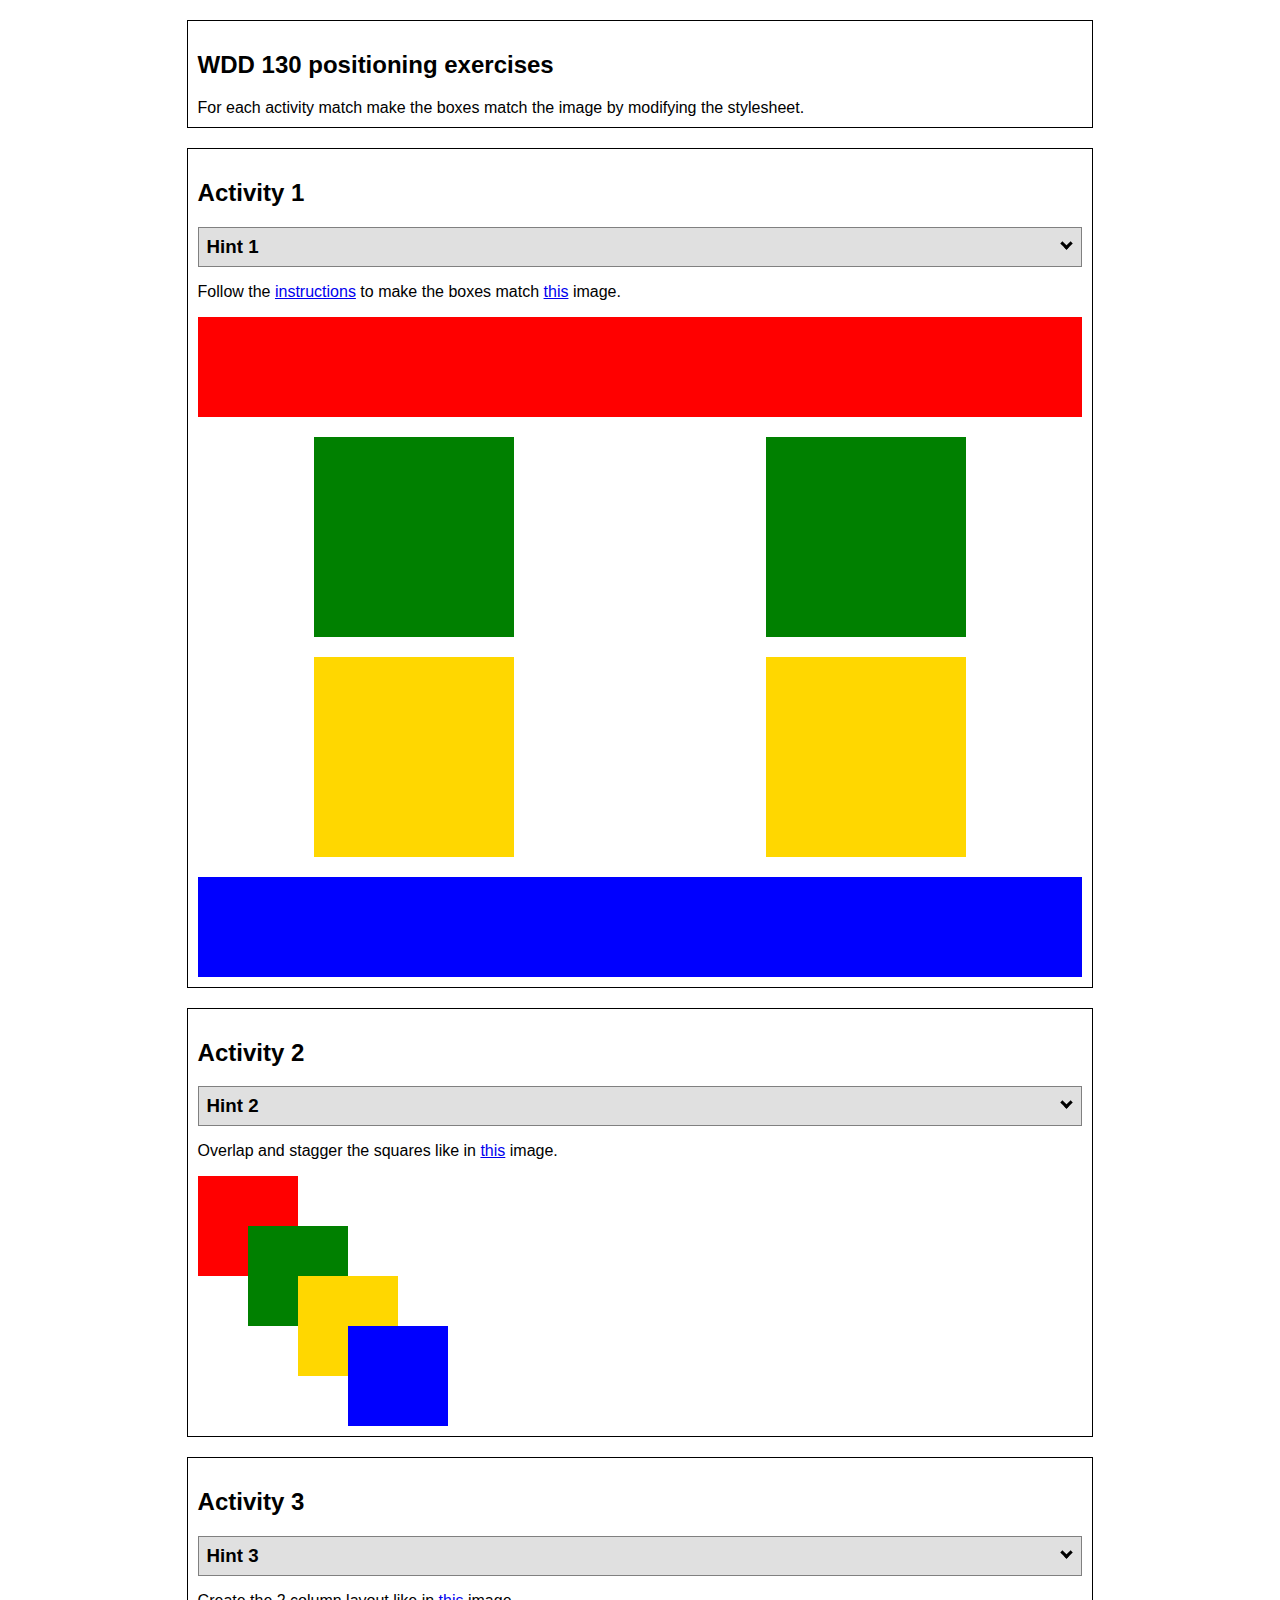
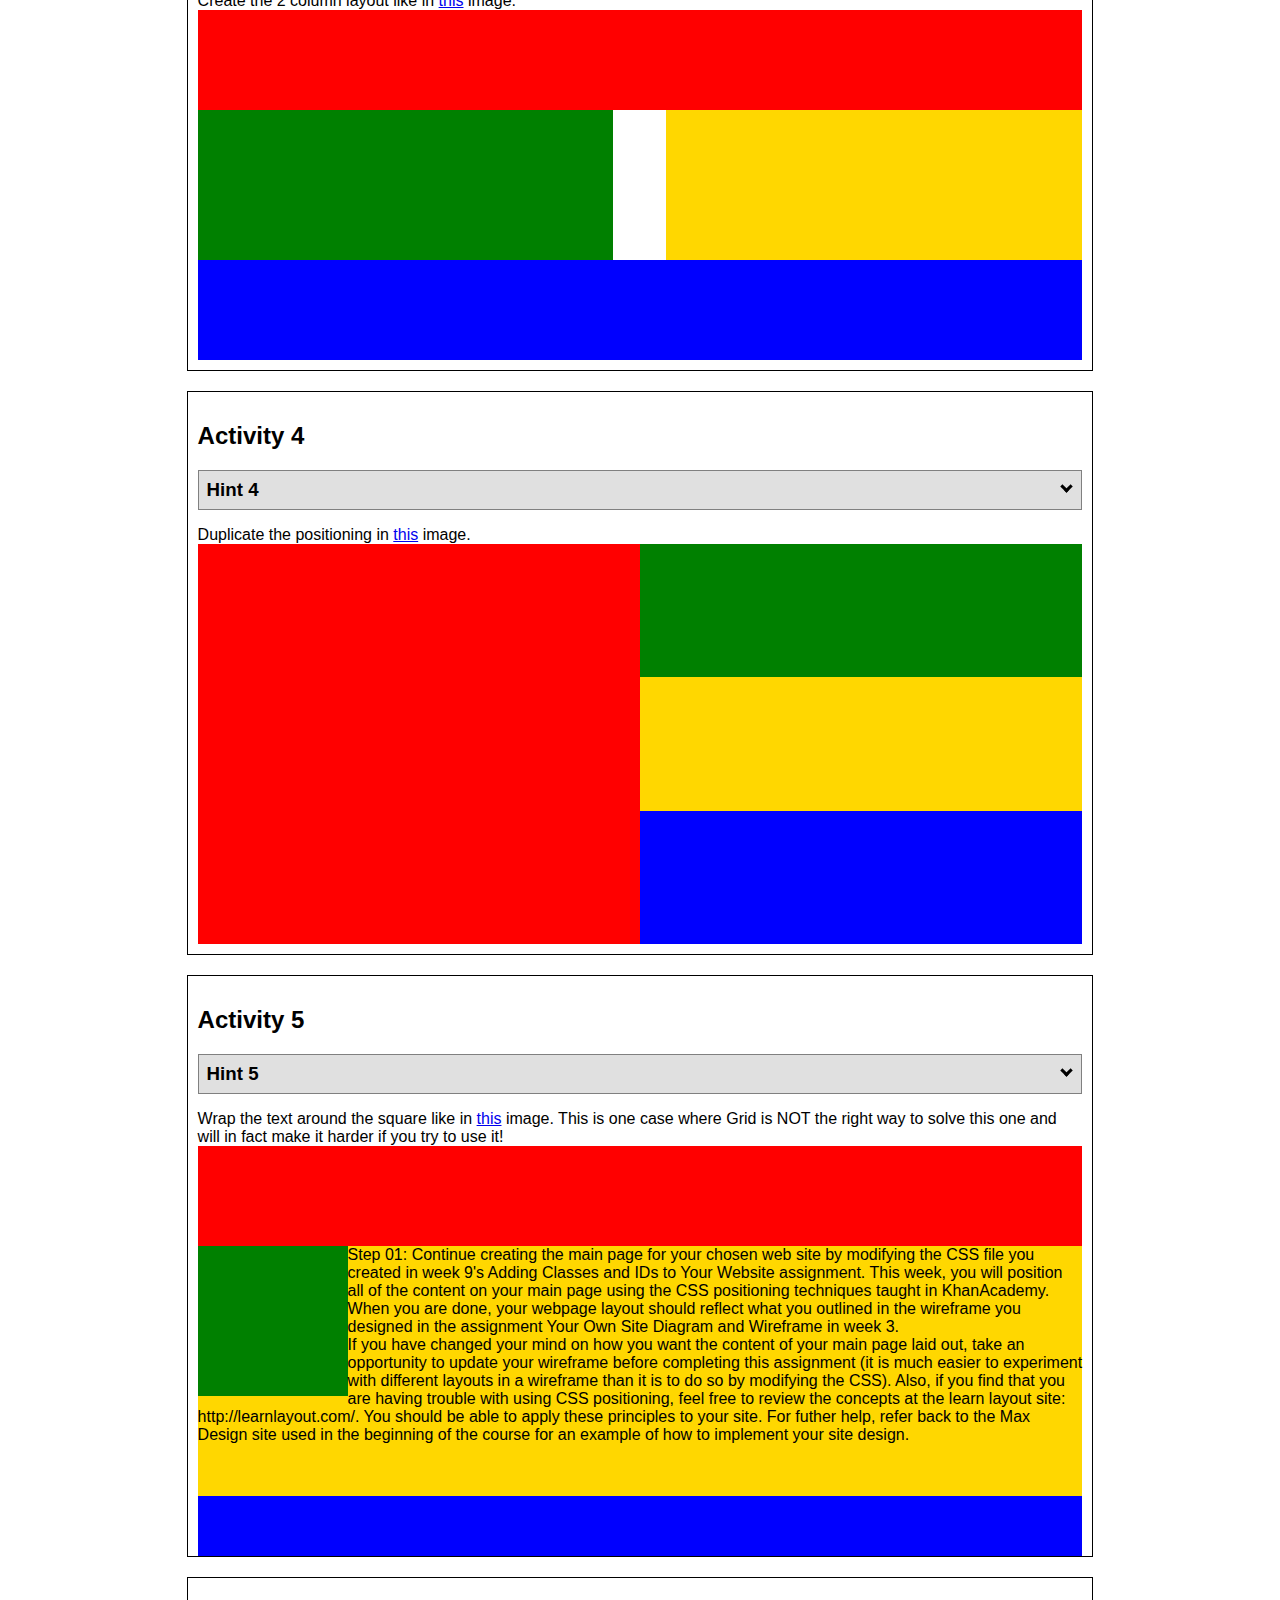
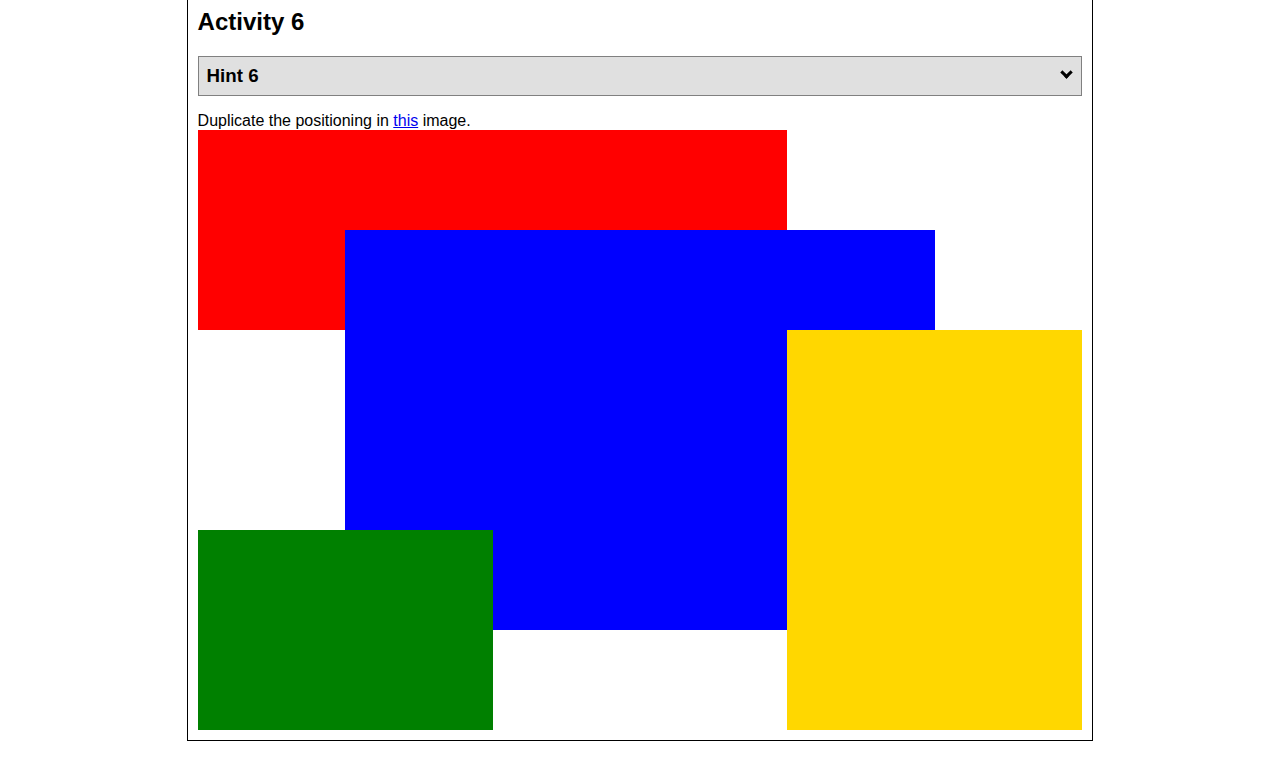
<file: positioning/positioning.html>
<!DOCTYPE html>
<html lang="en">
  <head>
    <!-- HTML - Name: positioning.html -->
    <title>Positioning Activity</title>
    <link rel="stylesheet" type="text/css" href="positionstyles.css" />
  </head>
  <body>
    <div class="activity">
      <h2>WDD 130 positioning exercises</h2>
      For each activity match make the boxes match the image by modifying the stylesheet.</div>
    <div class="activity">
      <h2>Activity 1</h2>
      <section class="hint"><input type="checkbox" ><i></i> <h3>Hint 1</h3><div><p>Check out the <a href="https://byui-wdd.github.io/wdd130/activities/w06-css-positioning.html" target="_blank">activity instructions</a> in Ilearn!</p></div></section>
      <p>Follow the <a href="https://byui-wdd.github.io/wdd130/activities/w06-css-positioning.html" target="_blank">instructions</a> to make the boxes match  <a href="https://byui-wdd.github.io/wdd130/images/example1.png" target="_blank">this</a> image.</p>
      <div class="content1" >
        <div class="red1" ></div>
        <div class="green1" ></div>
        <div class="green1" ></div>
        <div class="yellow1"></div>
        <div class="yellow1"></div>
        <div class="blue1"></div>
      </div>
    </div>
    <div class="activity">
      <h2>Activity 2</h2>
      <section class="hint"><input type="checkbox" > <h3>Hint 2</h3><i></i><div>
      <ul>
      <li>grid-template-columns: 50px 50px 50px 50px 50px </li></ul></div></section>
      <p>Overlap and stagger the squares like in <a href="https://byui-wdd.github.io/wdd130/images/example2.png" target="_blank">this</a> image.</p>
      <div class="content2" >
        <div class="red2" ></div>
        <div class="green2" ></div>
        <div class="yellow2"></div>
        <div class="blue2"></div>
      </div>
    </div>
    <div class="activity">
      <h2>Activity 3</h2>
      <section class="hint"><input type="checkbox" > <h3>Hint 3</h3><i></i><div><p>This one is going to be best solved with CSS Grid. Remember to make the boxes the right width first...then start moving them around. </p><h4>Properties used:</h4><ul><li>display:grid;</li><li>grid-template-columns:</li><li>grid-column-gap:</li>
        <li>grid-column:</li>  </ul></div></section>
      Create the 2 column layout like in <a href="https://byui-wdd.github.io/wdd130/images/example3.png" target="_blank">this</a>  image.
      <div class="content3" >
        <div class="red3" ></div>
        <div class="green3" ></div>
        <div class="yellow3"></div>
        <div class="blue3"></div>
      </div>
    </div>
    <div class="activity">
      <h2>Activity 4</h2>
      <section class="hint"><input type="checkbox" > <h3>Hint 4</h3><i></i><div><p>For the others we have been primarily concerned with width. For this one you will need to adjust height as well. </p><h4>Properties used:</h4><ul><li>display:grid;</li><li>grid-template-columns:</li><li>grid-row:</li></ul></div></section>
      Duplicate the positioning in <a href="https://byui-wdd.github.io/wdd130/images/example4.png" target="_blank">this</a> image. 
      <div class="content4" >
        <div class="red4" ></div>
        <div class="green4" ></div>
        <div class="yellow4"></div>
        <div class="blue4"></div>
      </div>
    </div>

    <div class="activity">
      <h2>Activity 5</h2>
      <section class="hint"><input type="checkbox" > <h3>Hint 5</h3><i></i><div><p>Grid is <strong>not</strong> the right way to do this.  In fact there is only one way to really do that...and that is with float. Remember that we float the thing we want the text to wrap around.  Also remember to start by making all the shapes the right size and shape.</p><h4>Properties used:</h4><ul><li>float: left;</li></ul></div></section>
      Wrap the text around the square like in <a href="https://byui-wdd.github.io/wdd130/images/example5.png" target="_blank">this</a> image. This is one case where Grid is NOT the right way to solve this one and will in fact make it harder if you try to use it!
      <div class="content5" >
        <div class="red5" ></div>
        <div class="green5" ></div>
        <div class="yellow5">Step 01: Continue creating the main page for your chosen web site by modifying the CSS file you created in week 9's Adding Classes and IDs to Your Website assignment. This week, you will position all of the content on your main page using the CSS positioning techniques taught in KhanAcademy. When you are done, your webpage layout should reflect what you outlined in the wireframe you designed in the assignment Your Own Site Diagram and Wireframe in week 3. <br />
          If you have changed your mind on how you want the content of your main page laid out, take an opportunity to update your wireframe before completing this assignment (it is much easier to experiment with different layouts in a wireframe than it is to do so by modifying the CSS). Also, if you find that you are having trouble with using CSS positioning, feel free to review the concepts at the learn layout site: http://learnlayout.com/. You should be able to apply these principles to your site. For futher help, refer back to the Max Design site used in the beginning of the course for an example of how to implement your site design.</div>
        <div class="blue5"></div>
      </div>
    </div>
    <div class="activity">
      <h2>Activity 6</h2>
      <section class="hint"><input type="checkbox" > <h3>Hint 6</h3><i></i><div><p>This one is all about visualizing the grid behind the layout. If you are having a hard time doing that first: all the sizes are even multiples of 100, and second here is another example with the lines drawn: <a href="https://byui-wdd.github.io/wdd130/images/example6-hint.png" target="_blank">example 6 with lines</a>. For this one you will find it easiest if you use px for the column width. You can also use <kbd>z-index</kbd> to control the element layering.    </p><h4>Properties used:</h4><ul><li>display:grid;</li><li>grid-template-columns:</li><li>grid-column:</li><li>grid-row:</li><li><a href="https://www.w3schools.com/cssref/pr_pos_z-index.asp" target="_blank">z-index:</a></li></ul></div></section>
      Duplicate the positioning in <a href="https://byui-wdd.github.io/wdd130/images/example6.png" target="_blank">this</a> image.
      <div class="content6" >
        <div class="red6" ></div>
        <div class="green6" ></div>
        <div class="yellow6"></div>
        <div class="blue6"></div>
      </div>
    </div>
  </body>
</html>
</file>
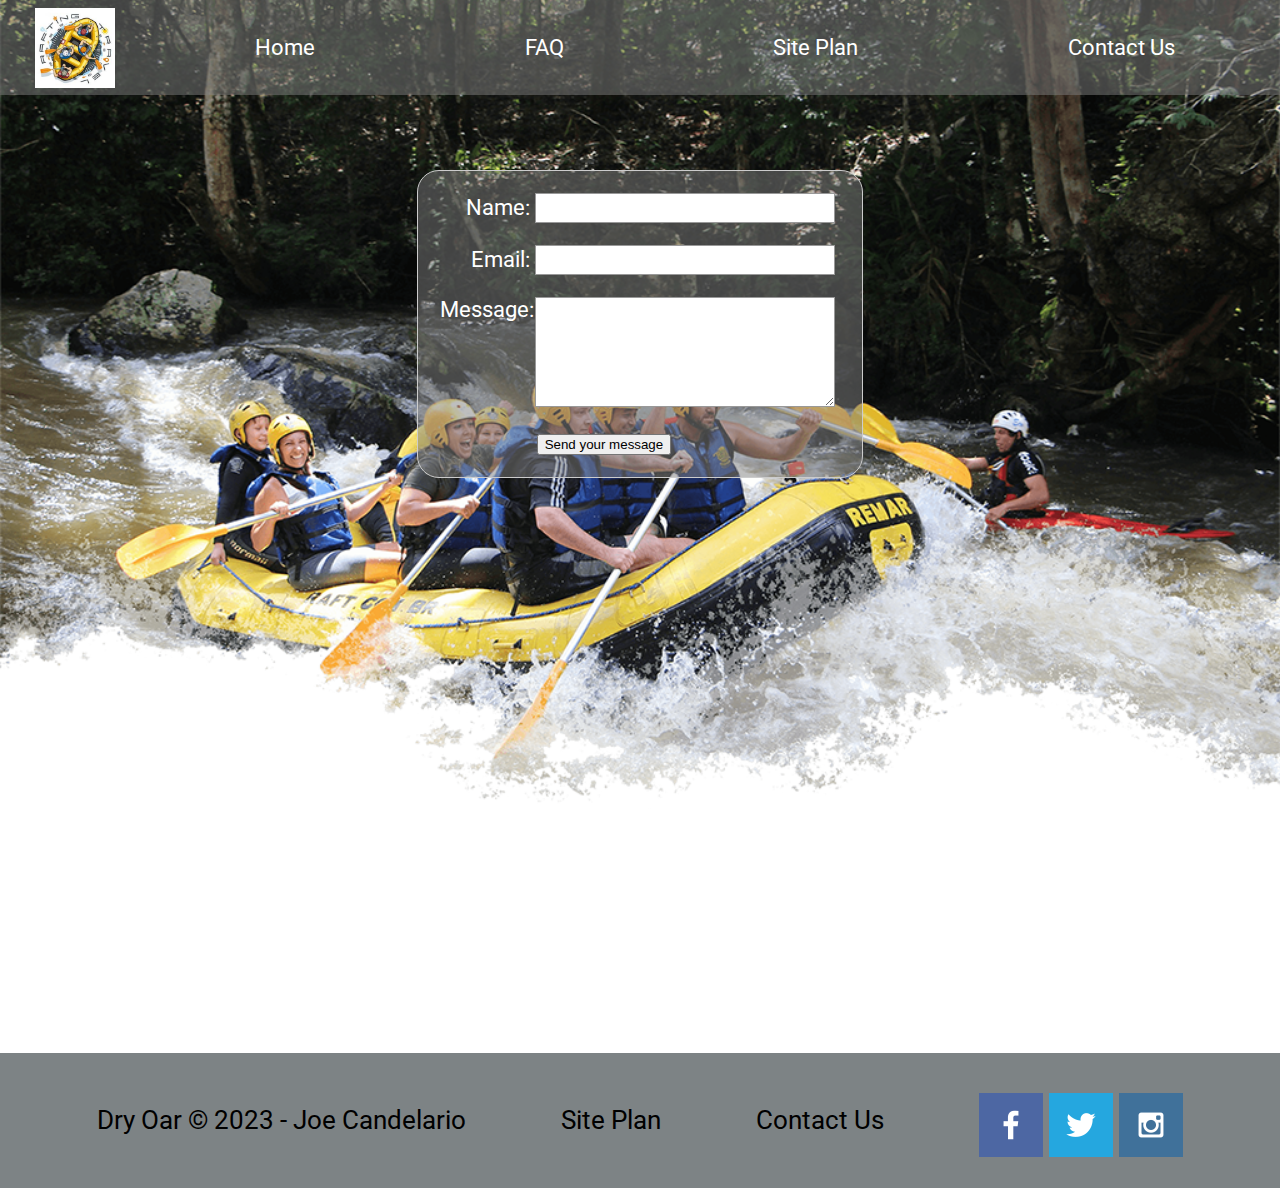
<file: wwr/contactus.html>
<!DOCTYPE html>
<html lang="en">
<head>
    <meta charset="UTF-8">
    <meta http-equiv="X-UA-Compatible" content="IE=edge">
    <meta name="viewport" content="width=device-width, initial-scale=1.0">
    <link rel="stylesheet" href="styles/style.css">
    <title>Whitewater Rafting Vacations | Dry Oar Boating | Home</title>
</head>
<body>
    <div id="content">
    <header>
        <a href="index.html" id="logo_link"> 
            <img class="logo" src="images/raftingcompas.jpg" alt="Rafting Compas logo" >
        </a>

        <nav>
            <a href="index.html">Home</a>
            <a href="faq.html">FAQ</a>
            <a href="site-plan-rafting.html">Site Plan </a>
            <a href="contactus.html">Contact Us</a>
        </nav>
    </header>
    <div id="hero">
        <div id="hero-box">
            <img id="hero-img" src="images/hero.png" alt="People enjoying rafting">
        </div>
        <div id="feedback"></div>
        <form action="/my-handling-form-page" method="post">
            <ul>
                <li>
                    <label for="name">Name:</label>
                    <input type="text" id="name" name="user_name" />
                </li>
                <li>
                    <label for="mail">Email:</label>
                    <input type="email" id="mail" name="user_email" />
                </li>
                <li>
                    <label for="msg">Message:</label>
                    <textarea id="msg" name="user_message"></textarea>
                </li>
                <li class="button">
                    <button type="submit">Send your message</button>
                </li>
            </ul>
        </form>

        

    </div>

    
    <footer>
        <p>Dry Oar &copy; 2023 - Joe Candelario</p>
        <p><a href="site-plan-rafting.html">Site Plan</a></p>
        <p><a href="contactus.html">Contact Us</a></p>
        <div class="social">
            <a href="https://facebook.com" target="_blank">
                <img src="images/facebook.png" alt="fb icon">
            </a>
            <a href="https://twitter.com" target="_blank">
                <img src="images/twitter.png" alt="twitter icon">
            </a>
            <a href="https://instagram.com" target="_blank">
                <img src="images/instagram.png" alt="instagram icon">
            </a>
        </div>
    </footer>
    </div>
    <script>
        // get the feedback div element so we can do something with it.
        const feedbackElement = document.getElementById('feedback');
        // get the form so we can read what was entered in it.
        const formElement = document.forms[0];
        // add a 'listener' to wait for a submission of our form. When that happens run the code below.
        formElement.addEventListener('submit', function(e) {
            // stop the form from doing the default action.
            e.preventDefault();
            // set the contents of our feedback element to a message letting the user know the form was submitted successfully. Notice that we pull the name that was entered in the form to personalize the message!
            feedbackElement.innerHTML = 'Hello '+ formElement.user_name.value +'! Thank you for your message. We will get back with you as soon as possible!';
            // make the feedback element visible.
            feedbackElement.style.display = "block";
            // add a class to move everything down so our message doesn't cover it.
            document.body.classList.toggle('moveDown');
        });
    </script>
</body>

</html>
</file>
<file: personal-site/styles/styles.css>
@import url('https://fonts.googleapis.com/css2?family=Playfair+Display:ital@1&family=Roboto:wght@300&family=Rock+Salt&display=swap');


body {
    font-family: Roboto, Rock Salt, sans-serif;
    margin: 0;
    padding: 0;
    background-color: #f0f0f0;
}

#content {
    max-width: 1600px;
    margin: 0 auto;
}

nav a {
    text-align: center;
    color: white;
    text-decoration: none;
    font-family: Roboto, Rock Salt, sans-serif;
    padding: 35px;
    font-size: 20px;
}

nav a:hover {
    background-color: #4c6085 ;
    color: white;
}

header{
    background-color:   #36f1cd ;
    display: grid;
    grid-template-columns: 150px auto;
}

nav {
    display: flex;
    justify-content: space-around;
    
}

#logo_link {
    padding-top: 5px;
    justify-self: center;
    align-self: center;
}

.logo, .icon{
    width: 80px;
}







main {
    padding: 20px;
}

.container {
    display: flex;
    flex-wrap: wrap;
    justify-content: space-between;
    padding: 50px;
}

.text {
    flex-basis: 60%;
    font-size: 22px;
}

.text h1 {
    color: #333;
    font-family: "Playfair Display";
    text-align: center;

}

.text p {
    color: #555;
    line-height: 1.6;
}

.image {
    flex-basis: 35%;
}

.image img {
    width: 100%;
    border-radius: 8px;
    margin-bottom: 15px;
}


footer {
    background-color: #36f1cd;
    color: black;
    font-size: 1.2em;
    font-family: Roboto, Helvetica, sans-serif;
    padding: 25px 50px;
    margin-top: 100px;
    display: flex;
    justify-content: space-around;
    align-items: center;
}
footer a {
    color: black;
    text-decoration: none;
}
footer a:hover {
    color: white;
}
footer p a:hover {
    text-decoration: underline;
}
footer .social img {
    padding-top: 15px;
    width: 50px;
    height: 50px;
    border-radius: 50%;
}

@media screen and (max-width: 900px) {
    .container {
        display: block;
        height: auto;
    }
    nav, footer {
        flex-direction: column;
    }
    nav a {
        display: block;
        padding: 15px;
    }
    .text {
        margin-top: 0;
    }
    
    h1 {
        font-size: 25px;
        color: #6f7364;
    }
    .image { 
        margin: 50px auto;
        width: 60%;
    }
    #background {
        display: none;
    }
    
    footer {
        margin-top: 25px;
    }
}


h1 {
    font-family: "Playfair Display";
    text-align: center;
}

.project1 {
    background-color: #4c6085;
    display: flex;
    width: 80%;
    margin: auto;
}
.Rafting-text{
    padding: 20px;
    font-size: 20px;
}
.Rafting-text h2{
    font-family: "Playfair Display";
    text-align: center;
}

.Rafting-img img {
    height: 100%;
    width: 500px;
    
}

.Rafting-text a {
    color: white;
}

.overlay1 {
    position: absolute;
    top: 0;
    bottom: 0;
    left: 0;
    right: 0;
    height: 100%;
    width: 100%;
    opacity: 0;
    transition: .5s ease;
    background-color: rgb(0, 140, 186, 0.8);
}

.Rafting-img:hover .overlay1 {
    opacity: 1;
}

.text3 {
    color: white;
    font-size: 30px;
    position: absolute;
    top: 50%;
    left: 50%;
    -webkit-transform: translate(-50%, -50%);
    -ms-transform: translate(-50%, -50%);
    transform: translate(-50%, -50%);
    text-align: center;
}


.project2{
    background-color: #4c6085;
    display: flex;
    width: 80%;
    margin: 50px auto;
}

.skills-text{
    padding: 20px;
}

.skills-text h2{
    font-family: "Playfair Display";
    text-align: center;
}

.skills-img img{
    height: 100%;
    width: 500px;
    
    
}

.Rafting-img, .skills-img{
    position: relative;
    width: 50%;
}

.overlay {
    position: absolute;
    top: 0;
    bottom: 0;
    left: 0;
    right: 0;
    height: 100%;
    width: 100%;
    opacity: 0;
    transition: .5s ease;
    background-color: rgb(0, 140, 186, 0.8);
}

.skills-img:hover .overlay {
    opacity: 1;
}

.text2 {
    color: white;
    font-size: 30px;
    position: absolute;
    top: 50%;
    left: 50%;
    -webkit-transform: translate(-50%, -50%);
    -ms-transform: translate(-50%, -50%);
    transform: translate(-50%, -50%);
    text-align: center;
}



/* contact me style*/
.main-contactme {
    display: grid;
    grid-template-columns: 2fr 2fr;
    margin-top: 50px;
    
}

.contact-text{
    grid-column: 1/2;
    grid-row: 1/1;
    padding: 20px;
    text-align: center;
}

.send-message{
    grid-column: 2/3;
    grid-row: 1/1;
    z-index: 1;
    color: black;
    padding: 20px;
}

.section-img{
    grid-column: 2/3;
    grid-row: 1/1;
    
    width: 100%;
    height: 100%;
    opacity: 0.5;
    border-radius: 5%;
}
.h2-section{
    text-align: center;
    font-family: "Playfair Display";
    font-size: 2em;

}

.section-form{
    margin-top: 50px;
}
form {
    display: flex;
    flex-direction: column;
    max-width: 300px;
    margin: 0 auto;
    
}

label {
    margin: 10px 0;
    color: black;

}

input {
    width: 100%;
    padding: 8px;
    margin-top: 5px;
    border: 1px solid #ccc;
    border-radius: 5px;
}

input[type="submit"] {
    background-color: #333;
    color: #fff;
    cursor: pointer;
    margin-top: 10px;
}
</file>
<file: wwr/styles/style.css>
@import url('https://fonts.googleapis.com/css2?family=Roboto:wght@300&family=Rock+Salt&display=swap');

#content {
    max-width: 1600px;
    margin: 0 auto;
}
nav a {
    text-align: center;
    color: white;
    text-decoration: none;
    font-family: Roboto, Helvetica, sans-serif;
    padding: 35px;
}
nav a:hover {
    background-color: #243036 ;
    color: #7d6533;
}
#hero_msg h1, #hero-msg h4 {
    text-align: center;
}
#hero-img {
    width: 100%;
}
.button-box {
    text-align: center;
}
main section {
    text-align: center;
}
main section img {
    box-sizing: border-box;
}
#background {
    height: 725px;
}
body{
    background-color:  white ;
    font-family: Roboto, Helvetica, sans-serif;
    font-size: 22px;
    margin: 0;
    padding: 0;
}
header{
    background-color:   rgba(128,128 ,128 , 0.5) ;
    display: grid;
    grid-template-columns: 150px auto;
}

nav {
    display: flex;
    justify-content: space-around;
    
}

#hero {
    display: grid;
    grid-template-columns: 1fr 3fr 1fr;
    margin-top: -100px;
}
#hero-box {
    grid-column: 1/4;
    grid-row: 1/3;
    z-index: -1;
}
#hero-msg{
    grid-column: 2/3;
    grid-row: 1/2;
    margin-top: 100px;
}
#hero-msg h4, #hero-msg h1 {
    -webkit-text-stroke: 1px white;
    color: #7d6533;
}
.book, .join {
    background-color:   #243036;
    color: white;
    text-decoration: none;
    font-family: Roboto, Helvetica, sans-serif;
    font-size: 18px;
    padding: 15px 30px;
    margin-top: 50px;
    border-radius: 5px;
}
.book:hover, .join:hover {
    background-color: #5c5d5e;
    color: black;
}
#background {
    background-color: #7d8385;
    grid-column: 1/11;
    grid-row: 4/9;
}
.msg {
    background-color: #7d8385;
    line-height: 1.5em;
    padding: 35px;
    grid-column: 6/10;
    grid-row: 6/7;
    box-shadow: 5px 5px 10px #6f7364;
}
.msg h2 {
    color: black;
}
.msg p {
    color: black;
    font-family: Roboto, Helvetica, sans-serif;
    font-size: 0.8em;
    padding-bottom: 15px;
}


.home-title {
    color: #7d6533;
    text-align: center;
    font-family: Rock salt,'Bradley Hand', sans-serif;
    font-size: 2em;
    margin-top: 10px;
}

.logo, .icon{
    width: 80px;
}
h1, h2, h4 {
    font-family: Rock salt,'Bradley Hand', sans-serif;
    color: #7d6533;
}
h2{
    margin: 0;
}
#logo_link {
    padding-top: 5px;
    justify-self: center;
    align-self: center;
}
.home-grid {
    display: grid;
    grid-template-columns: repeat(10,1fr);
}
.card-img, .mountains {
    width: 100%;
}
.icon {
    padding-top: 10px;
}
 
.rivers-card{
    grid-column: 2/4;
    grid-row: 2/3;
}
.camping-card{
    grid-column: 5/7;
    grid-row: 2/3;
}
.rapids-card{
    grid-column: 8/10;
    grid-row: 2/3;
}

.rivers-card, .camping-card, .rapids-card {
    margin: 200px 0;
}
.card-img {
    border: 10px solid #ebc431;
    transition: transform .5s;
    box-shadow: 5px 5px 10px #6f7364;
}
.card-img:hover {
    opacity: .6;
    transform: scale(1.1);
}
.mountains{
    margin: 50px 0;
    grid-column: 2/7;
    grid-row: 5/8;
    box-shadow: 5px 5px 10px #6f7364;
}

footer {
    background-color: #7d8385;
    color: black;
    font-size: 1.2em;
    font-family: Roboto, Helvetica, sans-serif;
    padding: 25px 50px;
    margin-top: 200px;
    display: flex;
    justify-content: space-around;
    align-items: center;
}
footer a {
    color: black;
    text-decoration: none;
}
footer a:hover {
    color: white;
}
footer p a:hover {
    text-decoration: underline;
}
footer .social img {
    padding-top: 15px;
}

@media screen and (max-width: 900px) {
    #hero, .home-grid {
        display: block;
        height: auto;
    }
    nav, footer {
        flex-direction: column;
    }
    nav a {
        display: block;
        padding: 15px;
    }
    #hero {
        margin-top: 0;
    }
    #hero-msg {
        margin-top: 0;
    }
    #hero-msg h4 {
        display: none;
    }
    .home-title {
        font-size: 25px;
        color: #6f7364;
    }
    .rivers-card, .camping-card, .rapids-card { 
        margin: 50px auto;
        width: 60%;
    }
    #background {
        display: none;
    }
    .mountains, .msg {
        width: 80%;
        display: block;
        margin: 0 auto;
    }
    footer {
        margin-top: 25px;
    }
}



.faqHero {
    border: 2px solid #6f7364;
    grid-column: 2/3;
    grid-row: 1/2;
    margin-top: 200px;
    text-align: center;
    background-color:   rgba(128,128 ,128 , 0.5) ;
    
}
.faqcubo{
    color: white;
}

.conQuestions {
    display: flex;
    flex-wrap: wrap;
    justify-content: space-around;
    box-sizing: border-box;
    padding: 20px;
}

.question {
    width: calc(33.33% - 20px); 
    min-height: 200px;
    margin: 0 20px 20px 0;
    box-sizing: border-box;
    border: 1px solid #ccc;
    padding: 10px;
    text-align: center;
    box-shadow: 0 4px 8px rgba(0, 0, 0, 0.5);
}

form {
    
    margin: 0 auto;
    width: 400px;
    color: white;
    padding: 1em;
    border: 1px solid #ccc;
    border-radius: 1em;
    grid-column: 2/3;
    grid-row: 1/2;
    margin-top: 175px;
    background-color:   rgba(128,128 ,128 , 0.5) ;
}

ul {
    list-style: none;
    padding: 0;
    margin: 0;
}

form li + li {
    margin-top: 1em;
}

label {
    /* Uniform size & alignment */
    display: inline-block;
    width: 90px;
    text-align: right;
}

input,
textarea {
    /* To make sure that all text fields have the same font settings
       By default, textareas have a monospace font */
    font: 1em sans-serif;

    /* Uniform text field size */
    width: 300px;
    box-sizing: border-box;

    /* Match form field borders */
    border: 1px solid #999;
}

input:focus,
textarea:focus {
    /* Additional highlight for focused elements */
    border-color: #000;
}

textarea {
    /* Align multiline text fields with their labels */
    vertical-align: top;

    /* Provide space to type some text */
    height: 5em;
}

.button {
    /* Align buttons with the text fields */
    padding-left: 90px; /* same size as the label elements */
}

button {
    /* This extra margin represent roughly the same space as the space
       between the labels and their text fields */
    margin-left: 0.5em;
}
#feedback {
    background-color: antiquewhite;
    position: absolute;
    top: 0;
    left: 0;
    right: 0;
    padding: .5em;
    /* make this element invisible until we are ready for it */
    display: none;      
}
.moveDown {
    margin-top: 3em;
}
</file>
<file: personal-site/styles/site-plan.css>
/* if you are using any Google fonts change the font names below to your fonts. 
Any spaces in your font name should be replaced with a +. 
Fonts are separated by a | */

@import url('https://fonts.googleapis.com/css2?family=Playfair+Display:ital@1&family=Roboto:wght@300&family=Rock+Salt&display=swap');

:root {
  /* change the values below to your colors from your palette */
  --primary-color: #36f1cd   ;
  --secondary-color: #13c4a3 ;
  --accent1-color: #39a0ed;
  --accent2-color: #4c6085;

  /* change the values below to your chosen font(s) */
  --heading-font: "Playfair Display";
  --paragraph-font: Roboto, Rock Salt, sans-serif;

  /* these colors below should be chosen from among your palette colors above */
  --headline-color-on-white: #4c6085;  /* headlines on a white background */ 
  --headline-color-on-color: white; /* headlines on a colored background */ 
  --paragraph-color-on-white: #4c6085; /* paragraph text on a white background */ 
  --paragraph-color-on-color: white; /* paragraph text on a colored background */ 
  --paragraph-background-color: #4c6085  ;
  --nav-link-color: #4c6085;
  --nav-background-color: #36f1cd;
  --nav-hover-link-color: white;
  --nav-hover-background-color: #4c6085;
}


/*  Look around below...but DON'T CHANGE ANYTHING! */

body {
  max-width: 1200px;
  margin: 0 auto;
  padding: 4em;
  font-size: 18px;
  text-align: center;
}
img {
  display: block;
  margin: 0 auto;
}
h1, h2, h3, h4, h5, h6 {
  font-family: var(--heading-font);
  color: var(--headline-color-on-white);
}
h2 {
  text-align: center;
}
hr {
  height: 3px;
  margin: 35px 0;
  background: var(--accent1-color);
}
header {
  padding: 1em;
  text-align: center;
  color: var(--headline-color-on-color);
  background-color: var(--paragraph-background-color);
}
header > h1, header > h2 {
  color: var(--headline-color-on-color);
}

p {
  font-family: var(--paragraph-font);
  color: var(--paragraph-color-on-white);
  padding: 1em;
}
.colors {
  width: 100%;
  min-width: 350px;
  margin: 30px auto;
  text-align: center;
}
.colors th {
  background-color: #999;
}
.colors td{
  width: 25%;
  height: 3em;
}

.primary {
  background-color: var(--primary-color);
}
.secondary {
  background-color: var(--secondary-color);
}
.accent1 {
  background-color: var(--accent1-color);
}
.accent2{
  background-color: var(--accent2-color);
}

p.colored {
  background-color: var(--paragraph-background-color);
  color: var(--paragraph-color-on-color);
}

nav {
  background-color: var(--nav-background-color);
  line-height: 3em;
  text-align: center;
  font-size: 1.2em;
}
nav  {
  list-style-type: none;
  display: flex;

}
nav a {
  padding:1em;
  min-width: 120px;
  text-decoration: none;
  padding: 10px;

}
nav a:link, nav a:visited {
  color: var(--nav-link-color);
}
nav a:hover {
  color: var(--nav-hover-link-color);
  background-color: var(--nav-hover-background-color);
}

.sitemap {
  display: grid;
  justify-content: center;

  grid-template-columns: repeat(6, 15%);
  grid-template-rows: 3em 1.5em 1.5em 3em;
  grid-template-areas: ". . home home . ."
    ". . . top . ."
    ". left left right right ."
    "page2 page2 . . page3 page3";
}
.sitemap > div {

  text-align: center;

}
.sm-home {
  grid-area: home;
  background-color: #ccc;
  line-height: 3em;
}
.sm-page2 {
  grid-area: page2;
  background-color: #ccc;
  line-height: 3em;
}
.sm-page3 {
  grid-area: page3;
  background-color: #ccc;
  line-height: 3em;
}

.top {
  grid-area: top;
  border-left: 1px solid;
}

.left {
  grid-area: left;
  border-top: 1px solid;
  border-left: 1px solid;
}

.right {
  grid-area: right;
  border-top: 1px solid;
  border-right: 1px solid;
}
</file>
<file: positioning/positionstyles.css>
/* CSS - Name: "positionstyles.css" */
/* Activity 1 styles */
.content1 {
  /* This is the parent of the activity 1 boxes. */
  display: grid;
  grid-template-columns: 1fr 1fr;
  justify-items: center;
  gap: 20px;

}
.red1 { 
  width: 100%; 
  height: 100px; 
  background-color: red; 
  grid-column: 1/3;
} 
.green1 {
  width: 200px; 
  height: 200px; 
  background-color: green; 

} 
.yellow1 {
  width: 200px; 
  height: 200px; 
  background-color: gold; 
} 
.blue1 {
  width: 100%; 
  height: 100px; 
  background-color: blue;
  grid-column: 1/3;
} 
/* Activity 2 styles */ 
.content2 {
  /* This is the parent of the activity 2 boxes. */
  display: grid;
  grid-template-columns: 50px 50px 50px 50px 50px;
}
.red2 {
  width: 100px; 
  height: 100px; 
  background-color: red; 
  grid-column: 1/3;
  grid-row: 1/3;
} 
.green2 { 
  width: 100px; 
  height: 100px; 
  background-color: green; 
  grid-column: 2/4;
  grid-row: 2/4;
  z-index: 1;
  
} 
.yellow2 {
  width: 100px; 
  height: 100px; 
  background-color: gold; 
  grid-column: 3/5;
  grid-row: 3/5;
  z-index: 1;
} 
.blue2 {
  width: 100px; 
  height: 100px; 
  background-color: blue;
  grid-column: 4/6;
  grid-row: 4/6;
  z-index: 1; 
} 
/* Activity 3 styles */ 
.content3 {
  /* This is the parent of the activity 3 boxes. */
  display: grid;
  grid-template-columns: 1fr 1fr;
  grid-column-gap: 53px;
}
.red3 {
  width: 100%; 
  height: 100px; 
  background-color: red; 
  grid-column: 1/3;
} 
.green3 {
  width: 100%; 
  height: 150px; 
  background-color: green;
  grid-column: 1/2;
} 
.yellow3 {
  width: 100%; 
  height: 150px; 
  background-color: gold; 
  grid-column: 2/3;
} 
.blue3 {
  width: 100%;
  height: 100px; 
  background-color: blue; 
  grid-column: 1/3;
} 
/* Activity 4 styles */ 
.content4 {
  /* This is the parent of the activity 4 boxes. */
  height: 400px;
  display: grid;
  grid-template-columns: 1fr 1fr;
}
.red4 {
  width: 100%; 
  height: 100%; 
  background-color: red; 
  grid-row: 1/4;
} 
.green4 {
  width: 100%; 
  height: 100%; 
  background-color: green; 
} 
.yellow4 {
  width: 100%; 
  height: 100%; 
  background-color: gold; 
} 
.blue4 {
  width: 100%; 
  height: 100%; 
  background-color: blue; 
} 
/* Activity 5 styles */ 
.content5 {
  /* This is the parent of the activity 5 boxes. */
  height: 400px;
  
}
.red5 { 
  width: 100%; 
  height: 100px; 
  background-color: red; 
  
  
} 
.green5 { 
  width: 150px; 
  height: 150px; 
  background-color: green; 
  float: left;
  
} 
.yellow5 {
  width: 100%; 
  height: 250px; 
  background-color: gold; 
  
  
} 
.blue5 {
  width: 100%; 
  height: 100px; 
  background-color: blue; 
  
  
} 

/* Activity 6 styles */ 
.content6 {
  /* This is the parent of the activity 6 boxes. */
  height: 600px;
  
  display: grid;
  grid-template-columns: repeat(6, 1fr);
}
.red6 {
  width: 100%; 
  height: 100%; 
  background-color: red;
  grid-column: 1/5;
  grid-row: 1/3; 
} 
.green6 {
  width: 100%; 
  height: 100%; 
  background-color: green; 
  grid-column: 1/3;
  grid-row: 5/7;
  z-index: 2;
} 
.yellow6 {
  width: 100%; 
  height: 100%; 
  background-color: gold; 
  grid-column: 5/7;
  grid-row: 3/7;
  z-index: 2;
} 
.blue6 {
  width: 100%; 
  height: 100%; 
  background-color: blue;
  grid-column: 2/6;
  grid-row: 2/6; 
  z-index: 1;
} 

/* Do not make any changes below here */
.activity {
  width: 70%; 
  margin: 20px auto; 
  font-family: Arial, sans-serif; 
  border: 1px solid black; 
  padding: 10px; 
  clear:both; 
  overflow: auto;
} 

.hint {
  border: 1px solid grey;
  background: #e0e0e0;
  padding: .5em;
  position: relative;
  margin: 1em 0;
}
.hint h3 {
  margin: 0;
}
.hint:hover {
  background: #d0d0d0;
}
.hint > div {
  display: none;
}

.hint input[type=checkbox] {
  position: absolute;
  width: 100%;
  height: 100%;
  opacity: 0;
  z-index: 1;
  cursor: pointer;
}

.hint input[type=checkbox]:checked ~ div {
  display: block;
}

.hint i {
  position: absolute;
  transform: translate(-6px, 0);
  margin-top: 16px;
  right: 10px;
  top: -3px;
}
.hint i:before, .hint i:after {
  content: "";
  position: absolute;
  background-color: black;
  width: 3px;
  height: 9px;
}
.hint i:before {
  transform: translate(2px, 0) rotate(45deg);
}
.hint i:after {
  transform: translate(-2px, 0) rotate(-45deg);
}

.hint input[type=checkbox]:checked ~ i:before {
  transform: translate(-2px, 0) rotate(45deg);
}
.hint input[type=checkbox]:checked ~ i:after {
  transform: translate(2px, 0) rotate(-45deg);
}
.hint a {
  position: relative;
  z-index: 1;
}
</file>
